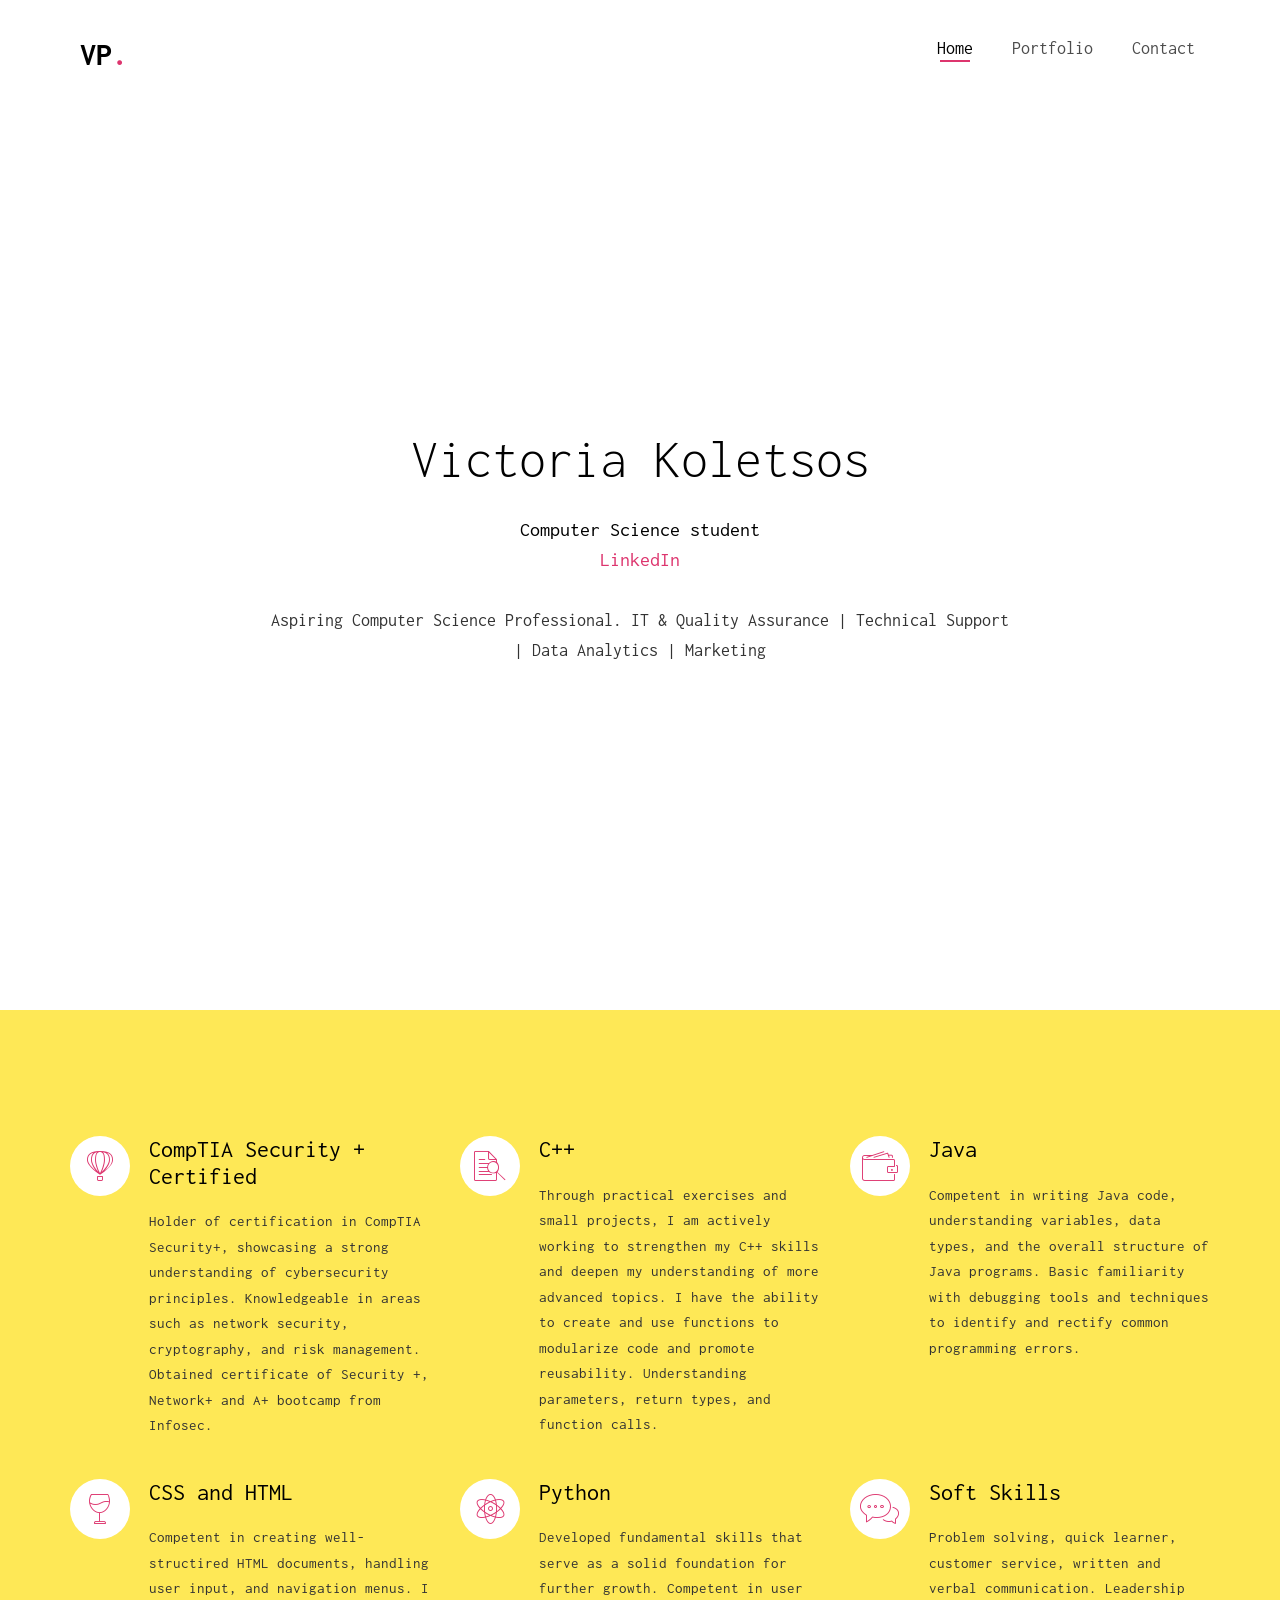
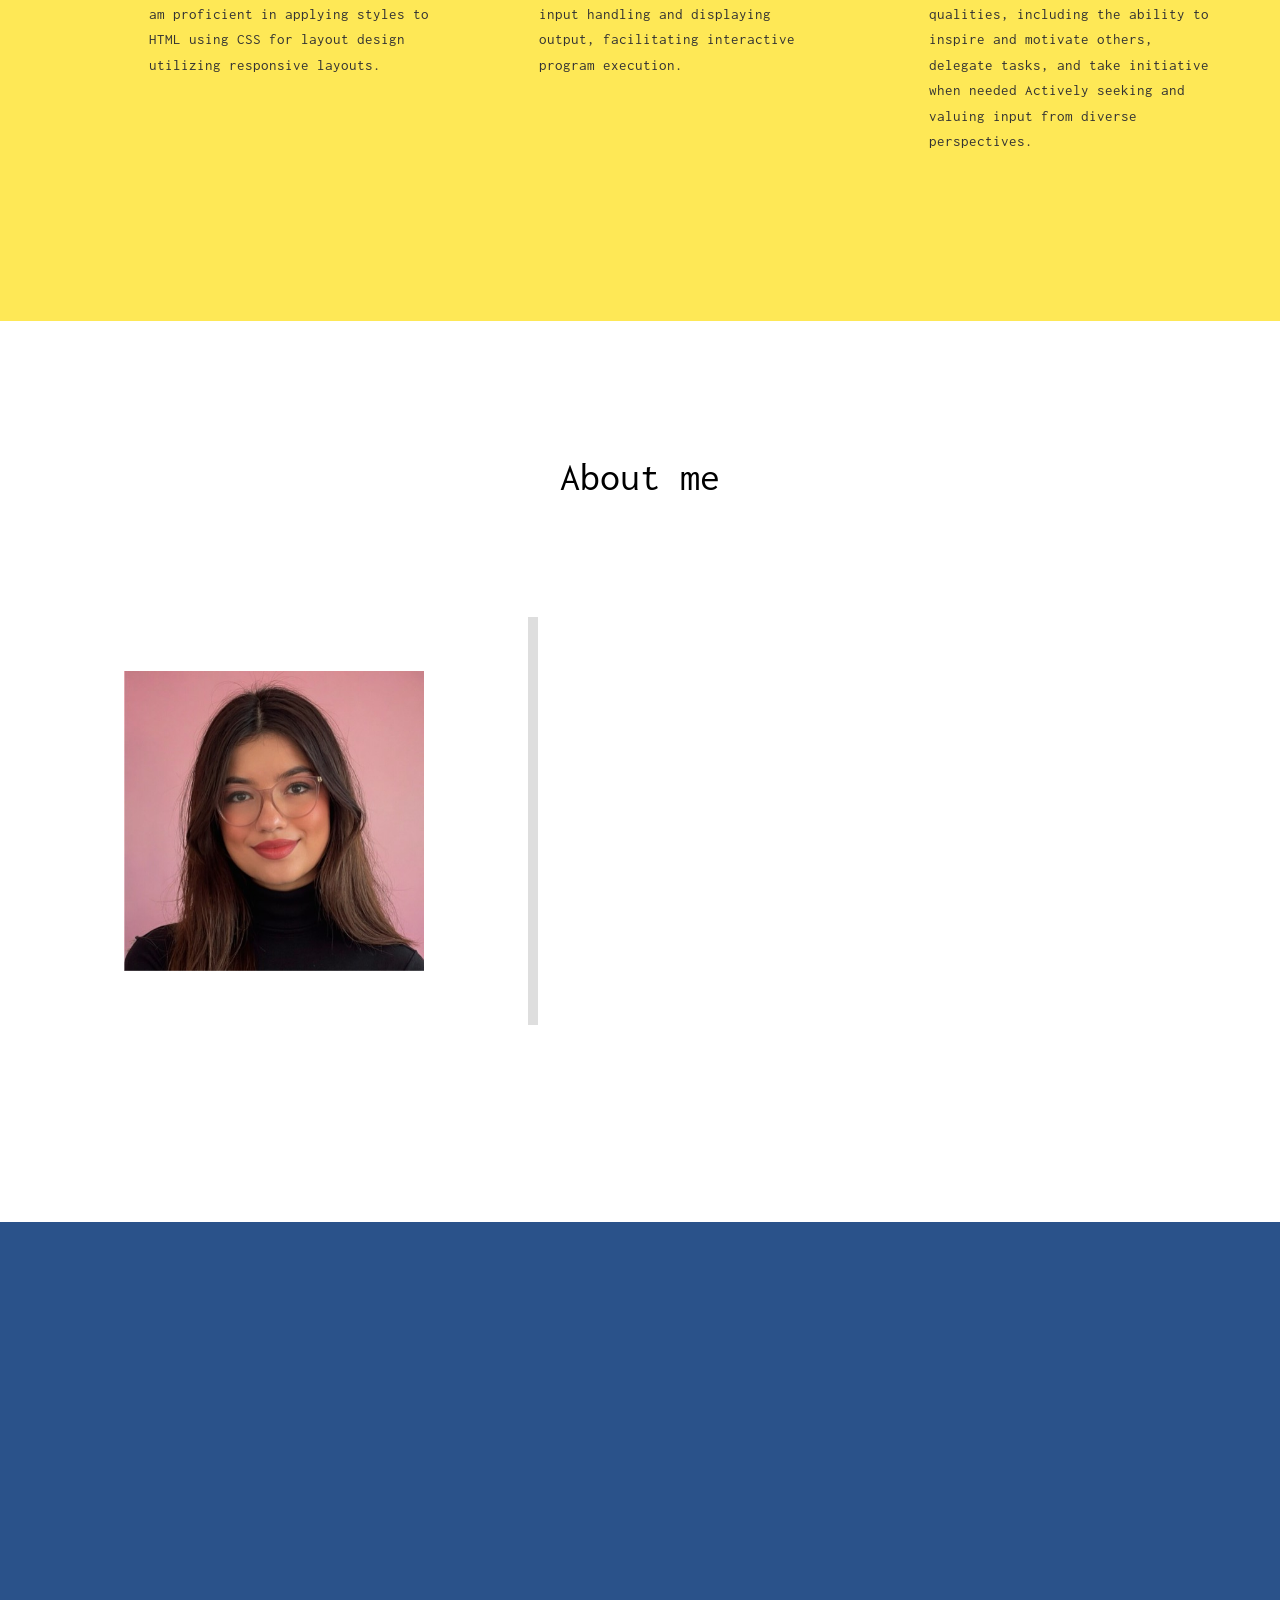
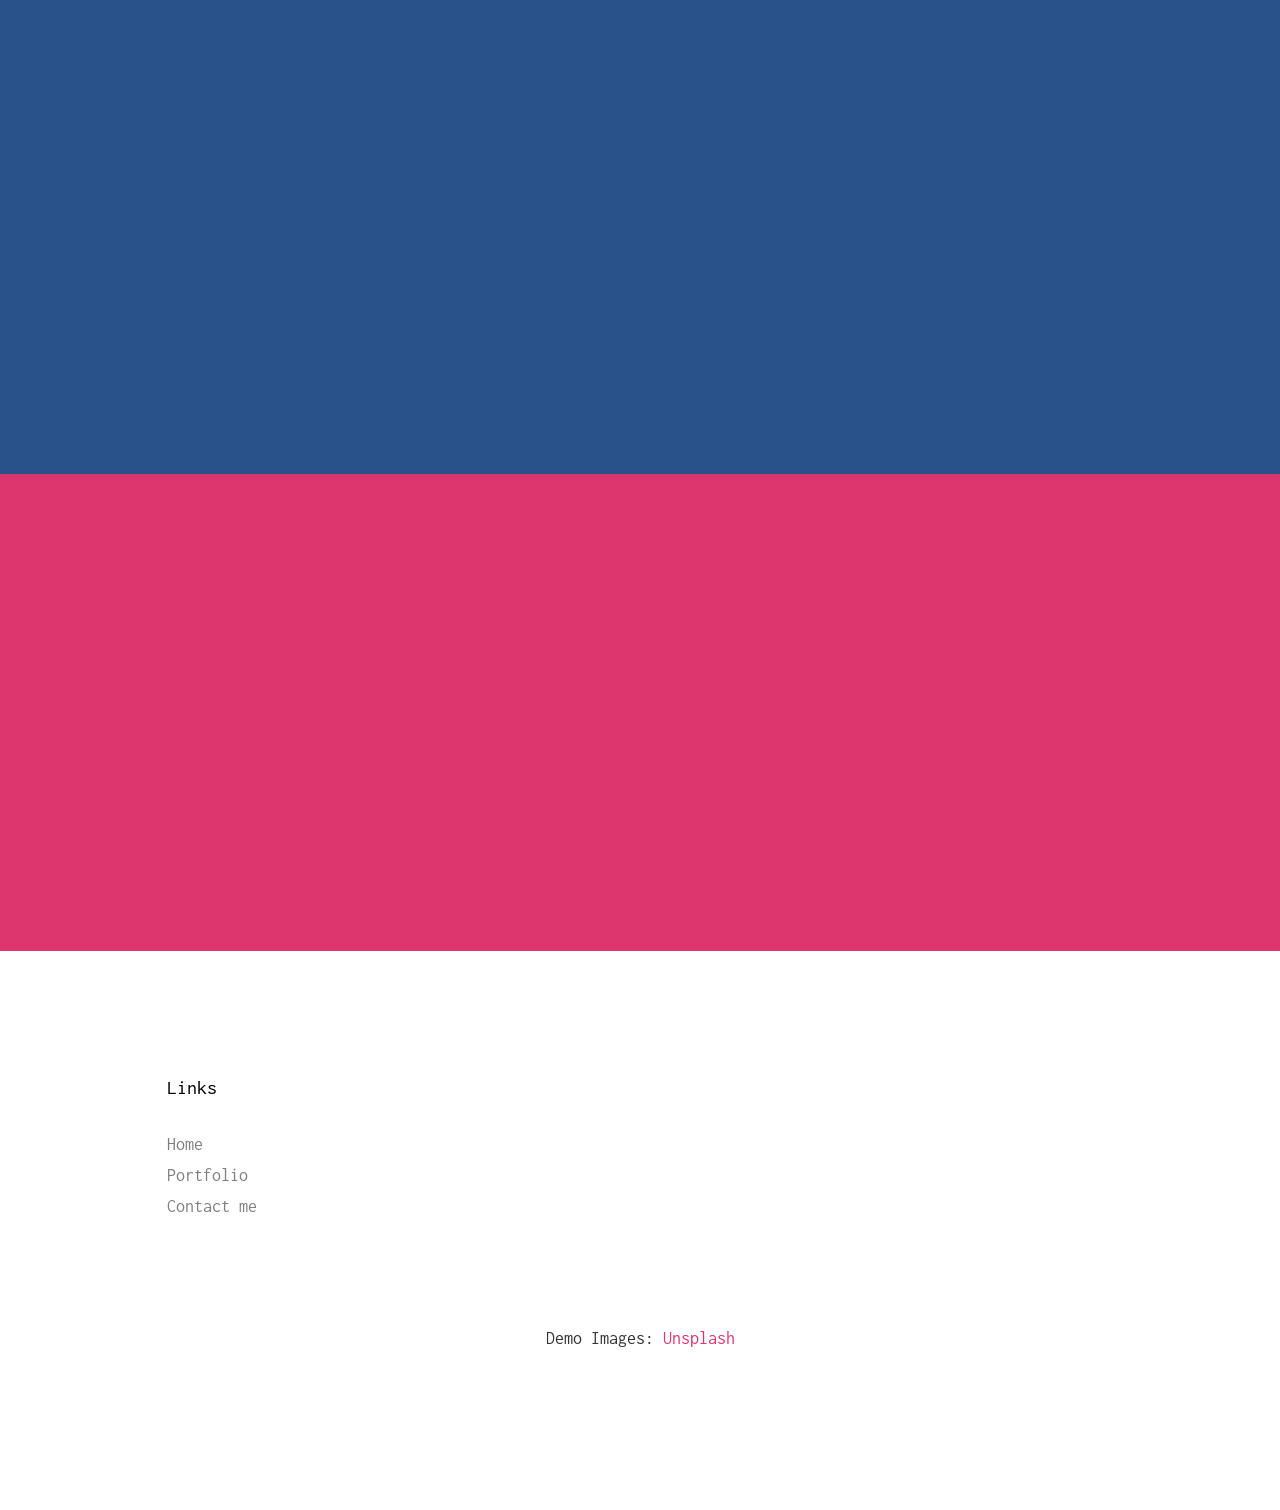
<file: index.html>
<!DOCTYPE HTML>
<html>
	<head>
	<meta charset="utf-8">
	<meta http-equiv="X-UA-Compatible" content="IE=edge">
	<title>Victoria Koletsos</title>
	<meta name="viewport" content="width=device-width, initial-scale=1">
	<meta name="description" content="" />
	<meta name="keywords" content="" />
	<meta name="author" content="" />

	<meta property="og:title" content=""/>
	<meta property="og:image" content=""/>
	<meta property="og:url" content=""/>
	<meta property="og:site_name" content=""/>
	<meta property="og:description" content=""/>
	<meta name="twitter:title" content="" />
	<meta name="twitter:image" content="" />
	<meta name="twitter:url" content="" />
	<meta name="twitter:card" content="" />

	<!-- <link href="https://fonts.googleapis.com/css?family=Work+Sans:300,400,500,700,800" rel="stylesheet">	 -->
	<link href="https://fonts.googleapis.com/css?family=Inconsolata:400,700" rel="stylesheet">
	
	<!-- Animate.css -->
	<link rel="stylesheet" href="css/animate.css">
	<!-- Icomoon Icon Fonts-->
	<link rel="stylesheet" href="css/icomoon.css">
	<!-- Bootstrap  -->
	<link rel="stylesheet" href="css/bootstrap.css">
	<!-- Flexslider  -->
	<link rel="stylesheet" href="css/flexslider.css">

	<!-- Theme style  -->
	<link rel="stylesheet" href="css/style.css">

	<!-- Modernizr JS -->
	<script src="js/modernizr-2.6.2.min.js"></script>
	<!-- FOR IE9 below -->
	<!--[if lt IE 9]>
	<script src="js/respond.min.js"></script>
	<![endif]-->

	</head>
	<body>
		
	<div class="fh5co-loader"></div>
	
	<div id="page">
	<nav class="fh5co-nav" role="navigation">
		<div class="top-menu">
			<div class="container">
				<div class="row">
					<div class="col-xs-2">
						<div id="fh5co-logo"><a href="index.html">VP<span>.</span></a></div>
					</div>
					<div class="col-xs-10 text-right menu-1">
						<ul>
							<li class="active"><a href="index.html">Home</a></li>
							<li><a href="portfolio.html">Portfolio</a></li>
							<li><a href="contact.html">Contact</a></li>
						</ul>
					</div>
				</div>
				
			</div>
		</div>
	</nav>

	<header id="fh5co-header" class="fh5co-cover js-fullheight" role="banner">
		<div class="overlay"></div>
		<div class="container">
			<div class="row">
				<div class="col-md-8 col-md-offset-2 text-center">
					<div class="display-t js-fullheight">
						<div class="display-tc js-fullheight animate-box" data-animate-effect="fadeIn">
							<h1>Victoria Koletsos</h1>
							<h2>Computer Science student <br> <a href="https://www.linkedin.com/in/victoriakoletsos/" target="_blank">LinkedIn</a></h2>
							<p> Aspiring Computer Science Professional. IT & Quality Assurance | Technical Support | Data Analytics | Marketing </p>
						</div>
					</div>
				</div>
			</div>
		</div>
	</header>

	<div id="fh5co-features">
		<div class="container">
			<div class="services-padding">
				<div class="row">
					<div class="col-md-4 animate-box">
						<div class="feature-left">
							<span class="icon">
								<i class="icon-hotairballoon"></i>
							</span>
							<div class="feature-copy">
								<h3>CompTIA Security + Certified</h3>
								<p>Holder of certification in CompTIA Security+, showcasing a strong understanding of cybersecurity principles. Knowledgeable in areas such as network security, cryptography, and risk management. Obtained certificate of Security +, Network+ and A+ bootcamp from Infosec.</p>
							</div>
						</div>
					</div>

					<div class="col-md-4 animate-box">
						<div class="feature-left">
							<span class="icon">
								<i class="icon-search"></i>
							</span>
							<div class="feature-copy">
								<h3>C++</h3>
								<p>Through practical exercises and small projects, I am actively working to strengthen my C++ skills and deepen my understanding of more advanced topics. I have the ability to create and use functions to modularize code and promote reusability. Understanding parameters, return types, and function calls.</p>
							</div>
						</div>

					</div>
					<div class="col-md-4 animate-box">
						<div class="feature-left">
							<span class="icon">
								<i class="icon-wallet"></i>
							</span>
							<div class="feature-copy">
								<h3>Java</h3>
								<p>Competent in writing Java code, understanding variables, data types, and the overall structure of Java programs.  Basic familiarity with debugging tools and techniques to identify and rectify common programming errors. </p>
							</div>
						</div>
					</div>
				</div>


				<div class="row">
					<div class="col-md-4 animate-box">

						<div class="feature-left">
							<span class="icon">
								<i class="icon-wine"></i>
							</span>
							<div class="feature-copy">
								<h3>CSS and HTML</h3>
								<p>Competent in creating well-structired HTML documents, handling user input, and navigation menus. I am proficient in applying styles to HTML using CSS for layout design utilizing responsive layouts.</p>
							</div>
						</div>

					</div>

					<div class="col-md-4 animate-box">
						<div class="feature-left">
							<span class="icon">
								<i class="icon-genius"></i>
							</span>
							<div class="feature-copy">
								<h3> Python</h3>
								<p>Developed fundamental skills that serve as a solid foundation for further growth. Competent in user input handling and displaying output, facilitating interactive program execution.</p>
							</div>
						</div>

					</div>
					<div class="col-md-4 animate-box">
						<div class="feature-left">
							<span class="icon">
								<i class="icon-chat"></i>
							</span>
							<div class="feature-copy">
								<h3>Soft Skills</h3>
								<p>Problem solving, quick learner, customer service, written and verbal communication. Leadership qualities, including the ability to inspire and motivate others, delegate tasks, and take initiative when needed Actively seeking and valuing input from diverse perspectives.  </p>
							</div>
						</div>
					</div>
				</div>
			</div>
		</div>
	</div>

	<div id="fh5co-wireframe">
		<div class="container">
			<div class="row animate-box">
				<div class="col-md-8 col-md-offset-2 text-center fh5co-heading">
					<h2>About me </h2>
				</div>
			</div>
			<div class="row">
				<div class="col-md-5 animate-box">

					<div class="user-frame">
						<img src="images/picture.jpg" alt="Project Image" style="width: 100%; max-width: 300px;">
					</div>
				</div>
				<div class="col-md-7 animate-box">
					<p>Hello there! I'm Victoria, a 26-year-old with a passion for all things tech and creativity. Originally from the vibrant city of Chihuahua, Mexico, 
						I now call the beautiful town of Rancho Mission Viejo, California, my home. </p>
					<blockquote>
						<p>Ever since I was 12, the world of web design and app development has fascinated me. It ignited a spark in me that led me to pursue a degree in computer science, which I am currently studying at Western Governors University. A passion of mine within the tech realm is cybersecurity I believe in the importance of safeguarding the digital realm, and my commitment to cybersecurity underscores my dedication to creating a secure and resilient online environment. 
							<br>When I'm not immersed in the world of coding, you'll find me at the gym. I also have a deep love for reading and challenging my mind with various crafts and puzzles. I thrive on learning every day!
							</p>
					</blockquote>
					<p> </p>
				</div>
			</div>
		</div>
	</div>

	<div id="fh5co-slider">
		<div class="container">
			<div class="row">
				<div class="col-md-6 animate-box">
					<div class="heading">
						<h2>Check out my code samples and projects</h2>
						<p> You'll find a glimpse of my code samples and projects: <a href="portfolio.html">Portfolio</a>
					</div>
				</div>
				<div class="col-md-6 col-md-push-1 animate-box">
					<aside id="fh5co-hero">
					<div class="flexslider">
						<ul class="slides">
					   	<li style="background-image: url(images/tf1.jpg);">
					   		<div class="overlay-gradient"></div>
					   		<div class="container-fluid">
					   			<div class="row">
						   			<div class="col-md-12 col-md-offset-0 col-md-pull-10 slider-text slider-text-bg">
						   				<div class="slider-text-inner">
						   					<div class="desc">
													<h2>Traveler friends' contact list (Python)</h2>
													<p>Program that can maintain a list of contacts, including full names, phone numbers, and email addresses to keep track of it without getting personal contacts mixed up.</p>
						   					</div>
						   				</div>
						   			</div>
						   		</div>
					   		</div>
					   	</li>
					   	<li style="background-image: url(images/tf2.png);">
					   		<div class="overlay-gradient"></div>
					   		<div class="container-fluid">
					   			<div class="row">
						   			<div class="col-md-12 col-md-offset-0 col-md-pull-10 slider-text slider-text-bg">
						   				<div class="slider-text-inner">
						   					<div class="desc">
													<h2>Calorie Calculator (Java) </h2>
													<p>It calculates BMI (Body Mass Index) considering the user's weight, gender, and height, as well as suggesting how many calories per day an individual should consume depending on their goal (gaining, losing, or maintaining weight)</p>
						   					</div>
						   				</div>
						   			</div>
						   		</div>
					   		</div>
					   	</li>
					   	<li style="background-image: url(images/finalcplusplusproject.jpg);">
					   		<div class="overlay-gradient"></div>
					   		<div class="container-fluid">
					   			<div class="row">
						   			<div class="col-md-12 col-md-offset-0 col-md-pull-10 slider-text slider-text-bg">
						   				<div class="slider-text-inner">
						   					<div class="desc">
													<h2>Class Roster (C++)</h2>
													<p>Program maintains a current roster of students within a given course and specific data and it will read the list of students and use function calls to manipulate data.</p>
						   					</div>
						   				</div>
						   			</div>
						   		</div>
					   		</div>
					   	</li>		   	
					  	</ul>
				  	</div>
				</aside>
				</div>
			</div>
		</div>
	</div>
	
	<div id="fh5co-started">
		<div class="overlay"></div>
		<div class="container">
			<div class="row animate-box">
				<div class="col-md-8 col-md-offset-2 text-center fh5co-heading">
					<h2>Contact me!</h2>
					<p>I'm excited to conect with you.</p>
					<p><a href="contact.html" class="btn btn-default btn-lg">Contact</a></p>
				</div>
			</div>
		</div>
	</div>

	<footer id="fh5co-footer" role="contentinfo">
		<div class="container">
			<div class="row row-pb-md">
				<div class="col-md-2 col-md-push-1 fh5co-widget">
					<h4>Links</h4> <ul class="fh5co-footer-links">
						<li><a href="index.html">Home</a></li>
						<li><a href="portfolio.html">Portfolio</a></li>
						<li><a href="contact.html">Contact me</a></li>
					</ul>
				</div>

			</div>

			<div class="row copyright">
				<div class="col-md-12 text-center">
					<p>
						 Demo Images: <a href="http://unsplash.co/" target="_blank">Unsplash</a></small>
					</p>
				</div>
			</div>

		</div>
	</footer>
	</div>

	<div class="gototop js-top">
		<a href="#" class="js-gotop"><i class="icon-arrow-up22"></i></a>
	</div>
	
	<!-- jQuery -->
	<script src="js/jquery.min.js"></script>
	<!-- jQuery Easing -->
	<script src="js/jquery.easing.1.3.js"></script>
	<!-- Bootstrap -->
	<script src="js/bootstrap.min.js"></script>
	<!-- Waypoints -->
	<script src="js/jquery.waypoints.min.js"></script>
	<!-- Flexslider -->
	<script src="js/jquery.flexslider-min.js"></script>
	<!-- Main -->
	<script src="js/main.js"></script>

	</body>
</html>
</file>
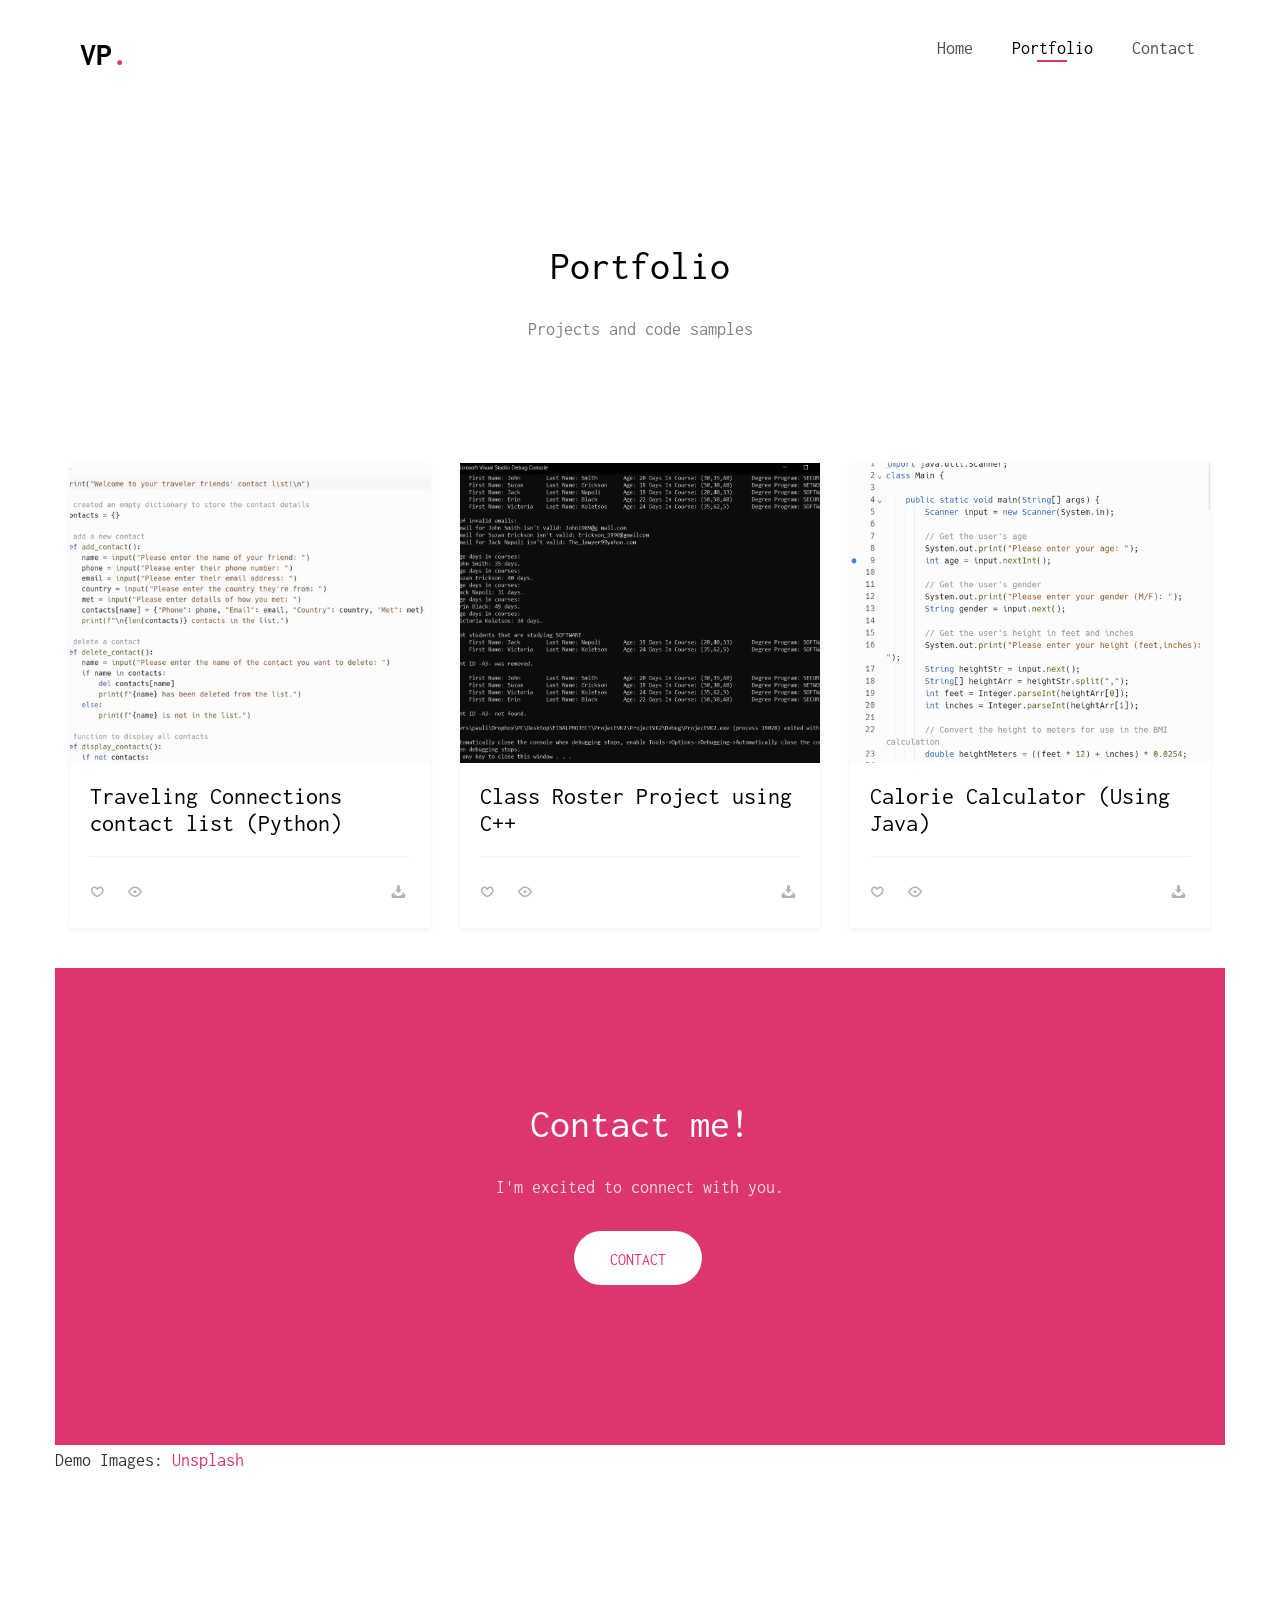
<file: portfolio.html>
<!DOCTYPE HTML>
<html>
	<head>
	<meta charset="utf-8">
	<meta http-equiv="X-UA-Compatible" content="IE=edge">
	<title>Victoria Koletsos</title>
	<meta name="viewport" content="width=device-width, initial-scale=1">
	<meta name="description" content="Portfolio" />
	<meta name="keywords" content="" />
	<meta name="author" content="" />

	
  	<!-- Facebook and Twitter integration -->
	<meta property="og:title" content=""/>
	<meta property="og:image" content=""/>
	<meta property="og:url" content=""/>
	<meta property="og:site_name" content=""/>
	<meta property="og:description" content=""/>
	<meta name="twitter:title" content="" />
	<meta name="twitter:image" content="" />
	<meta name="twitter:url" content="" />
	<meta name="twitter:card" content="" />

	<!-- <link href="https://fonts.googleapis.com/css?family=Work+Sans:300,400,500,700,800" rel="stylesheet">	 -->
	<link href="https://fonts.googleapis.com/css?family=Inconsolata:400,700" rel="stylesheet">
	
	<!-- Animate.css -->
	<link rel="stylesheet" href="css/animate.css">
	<!-- Icomoon Icon Fonts-->
	<link rel="stylesheet" href="css/icomoon.css">
	<!-- Bootstrap  -->
	<link rel="stylesheet" href="css/bootstrap.css">
	<!-- Flexslider  -->
	<link rel="stylesheet" href="css/flexslider.css">

	<!-- Theme style  -->
	<link rel="stylesheet" href="css/style.css">

	<!-- Modernizr JS -->
	<script src="js/modernizr-2.6.2.min.js"></script>
	<!-- FOR IE9 below -->
	<!--[if lt IE 9]>
	<script src="js/respond.min.js"></script>
	<![endif]-->

	</head>
	<body>
		
	<div class="fh5co-loader"></div>
	
	<div id="page">
	<nav class="fh5co-nav" role="navigation">
		<div class="top-menu">
			<div class="container">
				<div class="row">
					<div class="col-xs-2">
						<div id="fh5co-logo"><a href="index.html">VP<span>.</span></a></div>
					</div>
					<div class="col-xs-10 text-right menu-1">
						<ul>
							<li><a href="index.html">Home</a></li>
							<li class="active"><a href="portfolio.html">Portfolio</a></li>
							<li class="has-dropdown"></li>	<li><a href="contact.html">Contact</a></li>
							
						</ul>
					</div>
				</div>
				
			</div>
		</div>
	</nav>

	<div id="fh5co-portfolio">
		<div class="container">
			<div class="row animate-box">
				<div class="col-md-8 col-md-offset-2 text-center fh5co-heading">
					<h2>Portfolio</h2>
					<p>Projects and code samples</p>
				</div>
			</div>
			<div class="row">
				<div class="col-md-4">
					<div class="fh5co-portfolio animate-box">
						<a href="https://github.com/vicpcm/shiny-fishstick.git">
							<div class="portfolio-entry" style="background-image: url(images/tf1.jpg);"></div>
							<div class="portfolio-text">
								<h3>Traveling Connections contact list (Python)</h3>
								<ul class="stuff">
									<li><i class="icon-heart2"></i></li>
									<li><i class="icon-eye2"></i></li>
									<li><i class="icon-download3"></i></li>
								</ul>
							</div> 
						</a>
					</div>
				</div>
				<div class="col-md-4">
					<div class="fh5co-portfolio animate-box">
						<a href="https://github.com/vicpcm/Rosterproject.git">
							<div class="portfolio-entry" style="background-image: url(images/finalcplusplusproject.jpg);"></div>
							<div class="portfolio-text">
								<h3>Class Roster Project using C++</h3>
								<ul class="stuff">
									<li><i class="icon-heart2"></i></li>
									<li><i class="icon-eye2"></i></li>
									<li><i class="icon-download3"></i></li>
								</ul>
							</div> 
						</a>
					</div>
				</div>
				<div class="col-md-4">
					<div class="fh5co-portfolio animate-box">
						<a href="https://github.com/vicpcm/CalorieCalculator.git">
							<div class="portfolio-entry" style="background-image: url(images/tf2.png);"></div>
							<div class="portfolio-text">
								<h3>Calorie Calculator (Using Java)</h3>
								<ul class="stuff">
									<li><i class="icon-heart2"></i></li>
									<li><i class="icon-eye2"></i></li>
									<li><i class="icon-download3"></i></li>
								</ul>
							</div> 
						</a>
					</div>
				</div>
				
	
	<div id="fh5co-started">
		<div class="overlay"></div>
		<div class="container">
			<div class="row animate-box">
				<div class="col-md-8 col-md-offset-2 text-center fh5co-heading">
					<h2>Contact me!</h2>
					<p>I'm excited to connect with you.</p>
					<p><a href="contact.html" class="btn btn-default btn-lg">Contact</a></p>
				</div>
			</div>
		</div>
	</div>

	
	Demo Images: <a href="http://unsplash.co/" target="_blank">Unsplash</a></small>
					</p>
					<p>
						
					</p>
				</div>
			</div>

		</div>
	</footer>
	</div>

	<div class="gototop js-top">
		<a href="#" class="js-gotop"><i class="icon-arrow-up22"></i></a>
	</div>
	
	<!-- jQuery -->
	<script src="js/jquery.min.js"></script>
	<!-- jQuery Easing -->
	<script src="js/jquery.easing.1.3.js"></script>
	<!-- Bootstrap -->
	<script src="js/bootstrap.min.js"></script>
	<!-- Waypoints -->
	<script src="js/jquery.waypoints.min.js"></script>
	<!-- Flexslider -->
	<script src="js/jquery.flexslider-min.js"></script>
	<!-- Main -->
	<script src="js/main.js"></script>

	</body>
</html>
</file>
<file: css/icomoon.css>
@font-face {
    font-family: 'icomoon';
    src:    url('fonts/icomoon.eot?1oniuf');
    src:    url('fonts/icomoon.eot?1oniuf#iefix') format('embedded-opentype'),
        url('fonts/icomoon.ttf?1oniuf') format('truetype'),
        url('fonts/icomoon.woff?1oniuf') format('woff'),
        url('fonts/icomoon.svg?1oniuf#icomoon') format('svg');
    font-weight: normal;
    font-style: normal;
}

[class^="icon-"], [class*=" icon-"] {
    /* use !important to prevent issues with browser extensions that change fonts */
    font-family: 'icomoon' !important;
    speak: none;
    font-style: normal;
    font-weight: normal;
    font-variant: normal;
    text-transform: none;
    line-height: 1;

    /* Better Font Rendering =========== */
    -webkit-font-smoothing: antialiased;
    -moz-osx-font-smoothing: grayscale;
}

.icon-mobile:before {
    content: "\e000";
}
.icon-laptop:before {
    content: "\e001";
}
.icon-desktop:before {
    content: "\e002";
}
.icon-tablet:before {
    content: "\e003";
}
.icon-phone:before {
    content: "\e004";
}
.icon-document:before {
    content: "\e005";
}
.icon-documents:before {
    content: "\e006";
}
.icon-search:before {
    content: "\e007";
}
.icon-clipboard:before {
    content: "\e008";
}
.icon-newspaper:before {
    content: "\e009";
}
.icon-notebook:before {
    content: "\e00a";
}
.icon-book-open:before {
    content: "\e00b";
}
.icon-browser:before {
    content: "\e00c";
}
.icon-calendar:before {
    content: "\e00d";
}
.icon-presentation:before {
    content: "\e00e";
}
.icon-picture:before {
    content: "\e00f";
}
.icon-pictures:before {
    content: "\e010";
}
.icon-video:before {
    content: "\e011";
}
.icon-camera:before {
    content: "\e012";
}
.icon-printer:before {
    content: "\e013";
}
.icon-toolbox:before {
    content: "\e014";
}
.icon-briefcase:before {
    content: "\e015";
}
.icon-wallet:before {
    content: "\e016";
}
.icon-gift:before {
    content: "\e017";
}
.icon-bargraph:before {
    content: "\e018";
}
.icon-grid:before {
    content: "\e019";
}
.icon-expand:before {
    content: "\e01a";
}
.icon-focus:before {
    content: "\e01b";
}
.icon-edit:before {
    content: "\e01c";
}
.icon-adjustments:before {
    content: "\e01d";
}
.icon-ribbon:before {
    content: "\e01e";
}
.icon-hourglass:before {
    content: "\e01f";
}
.icon-lock:before {
    content: "\e020";
}
.icon-megaphone:before {
    content: "\e021";
}
.icon-shield:before {
    content: "\e022";
}
.icon-trophy:before {
    content: "\e023";
}
.icon-flag:before {
    content: "\e024";
}
.icon-map:before {
    content: "\e025";
}
.icon-puzzle:before {
    content: "\e026";
}
.icon-basket:before {
    content: "\e027";
}
.icon-envelope:before {
    content: "\e028";
}
.icon-streetsign:before {
    content: "\e029";
}
.icon-telescope:before {
    content: "\e02a";
}
.icon-gears:before {
    content: "\e02b";
}
.icon-key:before {
    content: "\e02c";
}
.icon-paperclip:before {
    content: "\e02d";
}
.icon-attachment:before {
    content: "\e02e";
}
.icon-pricetags:before {
    content: "\e02f";
}
.icon-lightbulb:before {
    content: "\e030";
}
.icon-layers:before {
    content: "\e031";
}
.icon-pencil:before {
    content: "\e032";
}
.icon-tools:before {
    content: "\e033";
}
.icon-tools-2:before {
    content: "\e034";
}
.icon-scissors:before {
    content: "\e035";
}
.icon-paintbrush:before {
    content: "\e036";
}
.icon-magnifying-glass:before {
    content: "\e037";
}
.icon-circle-compass:before {
    content: "\e038";
}
.icon-linegraph:before {
    content: "\e039";
}
.icon-mic:before {
    content: "\e03a";
}
.icon-strategy:before {
    content: "\e03b";
}
.icon-beaker:before {
    content: "\e03c";
}
.icon-caution:before {
    content: "\e03d";
}
.icon-recycle:before {
    content: "\e03e";
}
.icon-anchor:before {
    content: "\e03f";
}
.icon-profile-male:before {
    content: "\e040";
}
.icon-profile-female:before {
    content: "\e041";
}
.icon-bike:before {
    content: "\e042";
}
.icon-wine:before {
    content: "\e043";
}
.icon-hotairballoon:before {
    content: "\e044";
}
.icon-globe:before {
    content: "\e045";
}
.icon-genius:before {
    content: "\e046";
}
.icon-map-pin:before {
    content: "\e047";
}
.icon-dial:before {
    content: "\e048";
}
.icon-chat:before {
    content: "\e049";
}
.icon-heart:before {
    content: "\e04a";
}
.icon-cloud:before {
    content: "\e04b";
}
.icon-upload:before {
    content: "\e04c";
}
.icon-download:before {
    content: "\e04d";
}
.icon-target:before {
    content: "\e04e";
}
.icon-hazardous:before {
    content: "\e04f";
}
.icon-piechart:before {
    content: "\e050";
}
.icon-speedometer:before {
    content: "\e051";
}
.icon-global:before {
    content: "\e052";
}
.icon-compass:before {
    content: "\e053";
}
.icon-lifesaver:before {
    content: "\e054";
}
.icon-clock:before {
    content: "\e055";
}
.icon-aperture:before {
    content: "\e056";
}
.icon-quote:before {
    content: "\e057";
}
.icon-scope:before {
    content: "\e058";
}
.icon-alarmclock:before {
    content: "\e059";
}
.icon-refresh:before {
    content: "\e05a";
}
.icon-happy:before {
    content: "\e05b";
}
.icon-sad:before {
    content: "\e05c";
}
.icon-facebook:before {
    content: "\e05d";
}
.icon-twitter:before {
    content: "\e05e";
}
.icon-googleplus:before {
    content: "\e05f";
}
.icon-rss:before {
    content: "\e060";
}
.icon-tumblr:before {
    content: "\e061";
}
.icon-linkedin:before {
    content: "\e062";
}
.icon-dribbble:before {
    content: "\e063";
}
.icon-box2:before {
    content: "\ea82";
}
.icon-write:before {
    content: "\ea83";
}
.icon-clock2:before {
    content: "\ea84";
}
.icon-reply2:before {
    content: "\ea85";
}
.icon-reply-all2:before {
    content: "\ea86";
}
.icon-forward2:before {
    content: "\ea87";
}
.icon-flag2:before {
    content: "\ea88";
}
.icon-search2:before {
    content: "\ea89";
}
.icon-trash2:before {
    content: "\ea8a";
}
.icon-envelope2:before {
    content: "\ea8b";
}
.icon-bubble:before {
    content: "\ea8c";
}
.icon-bubbles:before {
    content: "\ea8d";
}
.icon-user2:before {
    content: "\ea8e";
}
.icon-users2:before {
    content: "\ea8f";
}
.icon-cloud2:before {
    content: "\ea90";
}
.icon-download2:before {
    content: "\ea91";
}
.icon-upload2:before {
    content: "\ea92";
}
.icon-rain:before {
    content: "\ea93";
}
.icon-sun:before {
    content: "\ea94";
}
.icon-moon2:before {
    content: "\ea95";
}
.icon-bell2:before {
    content: "\ea96";
}
.icon-folder2:before {
    content: "\ea97";
}
.icon-pin2:before {
    content: "\ea98";
}
.icon-sound2:before {
    content: "\ea99";
}
.icon-microphone:before {
    content: "\ea9a";
}
.icon-camera2:before {
    content: "\ea9b";
}
.icon-image2:before {
    content: "\ea9c";
}
.icon-cog2:before {
    content: "\ea9d";
}
.icon-calendar2:before {
    content: "\ea9e";
}
.icon-book2:before {
    content: "\ea9f";
}
.icon-map-marker:before {
    content: "\eaa0";
}
.icon-store:before {
    content: "\eaa1";
}
.icon-support:before {
    content: "\eaa2";
}
.icon-tag2:before {
    content: "\eaa3";
}
.icon-heart2:before {
    content: "\eaa4";
}
.icon-video-camera:before {
    content: "\eaa5";
}
.icon-trophy2:before {
    content: "\eaa6";
}
.icon-cart:before {
    content: "\eaa7";
}
.icon-eye2:before {
    content: "\eaa8";
}
.icon-cancel:before {
    content: "\eaa9";
}
.icon-chart:before {
    content: "\eaaa";
}
.icon-target2:before {
    content: "\eaab";
}
.icon-printer2:before {
    content: "\eaac";
}
.icon-location2:before {
    content: "\eaad";
}
.icon-bookmark2:before {
    content: "\eaae";
}
.icon-monitor:before {
    content: "\eaaf";
}
.icon-cross2:before {
    content: "\eab0";
}
.icon-plus2:before {
    content: "\eab1";
}
.icon-left:before {
    content: "\eab2";
}
.icon-up:before {
    content: "\eab3";
}
.icon-browser2:before {
    content: "\eab4";
}
.icon-windows:before {
    content: "\eab5";
}
.icon-switch2:before {
    content: "\eab6";
}
.icon-dashboard:before {
    content: "\eab7";
}
.icon-play:before {
    content: "\eab8";
}
.icon-fast-forward:before {
    content: "\eab9";
}
.icon-next:before {
    content: "\eaba";
}
.icon-refresh2:before {
    content: "\eabb";
}
.icon-film:before {
    content: "\eabc";
}
.icon-home2:before {
    content: "\eabd";
}
.icon-add-to-list:before {
    content: "\e901";
}
.icon-classic-computer:before {
    content: "\e902";
}
.icon-controller-fast-backward:before {
    content: "\e903";
}
.icon-creative-commons-attribution:before {
    content: "\e904";
}
.icon-creative-commons-noderivs:before {
    content: "\e905";
}
.icon-creative-commons-noncommercial-eu:before {
    content: "\e906";
}
.icon-creative-commons-noncommercial-us:before {
    content: "\e907";
}
.icon-creative-commons-public-domain:before {
    content: "\e908";
}
.icon-creative-commons-remix:before {
    content: "\e909";
}
.icon-creative-commons-share:before {
    content: "\e90a";
}
.icon-creative-commons-sharealike:before {
    content: "\e90b";
}
.icon-creative-commons:before {
    content: "\e90c";
}
.icon-document-landscape:before {
    content: "\e90d";
}
.icon-remove-user:before {
    content: "\e90e";
}
.icon-warning:before {
    content: "\e90f";
}
.icon-arrow-bold-down:before {
    content: "\e910";
}
.icon-arrow-bold-left:before {
    content: "\e911";
}
.icon-arrow-bold-right:before {
    content: "\e912";
}
.icon-arrow-bold-up:before {
    content: "\e913";
}
.icon-arrow-down:before {
    content: "\e914";
}
.icon-arrow-left:before {
    content: "\e915";
}
.icon-arrow-long-down:before {
    content: "\e916";
}
.icon-arrow-long-left:before {
    content: "\e917";
}
.icon-arrow-long-right:before {
    content: "\e918";
}
.icon-arrow-long-up:before {
    content: "\e919";
}
.icon-arrow-right:before {
    content: "\e91a";
}
.icon-arrow-up:before {
    content: "\e91b";
}
.icon-arrow-with-circle-down:before {
    content: "\e91c";
}
.icon-arrow-with-circle-left:before {
    content: "\e91d";
}
.icon-arrow-with-circle-right:before {
    content: "\e91e";
}
.icon-arrow-with-circle-up:before {
    content: "\e91f";
}
.icon-bookmark:before {
    content: "\e920";
}
.icon-bookmarks:before {
    content: "\e921";
}
.icon-chevron-down:before {
    content: "\e922";
}
.icon-chevron-left:before {
    content: "\e923";
}
.icon-chevron-right:before {
    content: "\e924";
}
.icon-chevron-small-down:before {
    content: "\e925";
}
.icon-chevron-small-left:before {
    content: "\e926";
}
.icon-chevron-small-right:before {
    content: "\e927";
}
.icon-chevron-small-up:before {
    content: "\e928";
}
.icon-chevron-thin-down:before {
    content: "\e929";
}
.icon-chevron-thin-left:before {
    content: "\e92a";
}
.icon-chevron-thin-right:before {
    content: "\e92b";
}
.icon-chevron-thin-up:before {
    content: "\e92c";
}
.icon-chevron-up:before {
    content: "\e92d";
}
.icon-chevron-with-circle-down:before {
    content: "\e92e";
}
.icon-chevron-with-circle-left:before {
    content: "\e92f";
}
.icon-chevron-with-circle-right:before {
    content: "\e930";
}
.icon-chevron-with-circle-up:before {
    content: "\e931";
}
.icon-cloud3:before {
    content: "\e932";
}
.icon-controller-fast-forward:before {
    content: "\e933";
}
.icon-controller-jump-to-start:before {
    content: "\e934";
}
.icon-controller-next:before {
    content: "\e935";
}
.icon-controller-paus:before {
    content: "\e936";
}
.icon-controller-play:before {
    content: "\e937";
}
.icon-controller-record:before {
    content: "\e938";
}
.icon-controller-stop:before {
    content: "\e939";
}
.icon-controller-volume:before {
    content: "\e93a";
}
.icon-dot-single:before {
    content: "\e93b";
}
.icon-dots-three-horizontal:before {
    content: "\e93c";
}
.icon-dots-three-vertical:before {
    content: "\e93d";
}
.icon-dots-two-horizontal:before {
    content: "\e93e";
}
.icon-dots-two-vertical:before {
    content: "\e93f";
}
.icon-download3:before {
    content: "\e940";
}
.icon-emoji-flirt:before {
    content: "\e941";
}
.icon-flow-branch:before {
    content: "\e942";
}
.icon-flow-cascade:before {
    content: "\e943";
}
.icon-flow-line:before {
    content: "\e944";
}
.icon-flow-parallel:before {
    content: "\e945";
}
.icon-flow-tree:before {
    content: "\e946";
}
.icon-install:before {
    content: "\e947";
}
.icon-layers2:before {
    content: "\e948";
}
.icon-open-book:before {
    content: "\e949";
}
.icon-resize-100:before {
    content: "\e94a";
}
.icon-resize-full-screen:before {
    content: "\e94b";
}
.icon-save:before {
    content: "\e94c";
}
.icon-select-arrows:before {
    content: "\e94d";
}
.icon-sound-mute:before {
    content: "\e94e";
}
.icon-sound:before {
    content: "\e94f";
}
.icon-trash:before {
    content: "\e950";
}
.icon-triangle-down:before {
    content: "\e951";
}
.icon-triangle-left:before {
    content: "\e952";
}
.icon-triangle-right:before {
    content: "\e953";
}
.icon-triangle-up:before {
    content: "\e954";
}
.icon-uninstall:before {
    content: "\e955";
}
.icon-upload-to-cloud:before {
    content: "\e956";
}
.icon-upload3:before {
    content: "\e957";
}
.icon-add-user:before {
    content: "\e958";
}
.icon-address:before {
    content: "\e959";
}
.icon-adjust:before {
    content: "\e95a";
}
.icon-air:before {
    content: "\e95b";
}
.icon-aircraft-landing:before {
    content: "\e95c";
}
.icon-aircraft-take-off:before {
    content: "\e95d";
}
.icon-aircraft:before {
    content: "\e95e";
}
.icon-align-bottom:before {
    content: "\e95f";
}
.icon-align-horizontal-middle:before {
    content: "\e960";
}
.icon-align-left:before {
    content: "\e961";
}
.icon-align-right:before {
    content: "\e962";
}
.icon-align-top:before {
    content: "\e963";
}
.icon-align-vertical-middle:before {
    content: "\e964";
}
.icon-archive:before {
    content: "\e965";
}
.icon-area-graph:before {
    content: "\e966";
}
.icon-attachment2:before {
    content: "\e967";
}
.icon-awareness-ribbon:before {
    content: "\e968";
}
.icon-back-in-time:before {
    content: "\e969";
}
.icon-back:before {
    content: "\e96a";
}
.icon-bar-graph:before {
    content: "\e96b";
}
.icon-battery:before {
    content: "\e96c";
}
.icon-beamed-note:before {
    content: "\e96d";
}
.icon-bell:before {
    content: "\e96e";
}
.icon-blackboard:before {
    content: "\e96f";
}
.icon-block:before {
    content: "\e970";
}
.icon-book:before {
    content: "\e971";
}
.icon-bowl:before {
    content: "\e972";
}
.icon-box:before {
    content: "\e973";
}
.icon-briefcase2:before {
    content: "\e974";
}
.icon-browser3:before {
    content: "\e975";
}
.icon-brush:before {
    content: "\e976";
}
.icon-bucket:before {
    content: "\e977";
}
.icon-cake:before {
    content: "\e978";
}
.icon-calculator:before {
    content: "\e979";
}
.icon-calendar3:before {
    content: "\e97a";
}
.icon-camera3:before {
    content: "\e97b";
}
.icon-ccw:before {
    content: "\e97c";
}
.icon-chat2:before {
    content: "\e97d";
}
.icon-check:before {
    content: "\e97e";
}
.icon-circle-with-cross:before {
    content: "\e97f";
}
.icon-circle-with-minus:before {
    content: "\e980";
}
.icon-circle-with-plus:before {
    content: "\e981";
}
.icon-circle:before {
    content: "\e982";
}
.icon-circular-graph:before {
    content: "\e983";
}
.icon-clapperboard:before {
    content: "\e984";
}
.icon-clipboard2:before {
    content: "\e985";
}
.icon-clock3:before {
    content: "\e986";
}
.icon-code:before {
    content: "\e987";
}
.icon-cog:before {
    content: "\e988";
}
.icon-colours:before {
    content: "\e989";
}
.icon-compass2:before {
    content: "\e98a";
}
.icon-copy:before {
    content: "\e98b";
}
.icon-credit-card:before {
    content: "\e98c";
}
.icon-credit:before {
    content: "\e98d";
}
.icon-cross:before {
    content: "\e98e";
}
.icon-cup:before {
    content: "\e98f";
}
.icon-cw:before {
    content: "\e990";
}
.icon-cycle:before {
    content: "\e991";
}
.icon-database:before {
    content: "\e992";
}
.icon-dial-pad:before {
    content: "\e993";
}
.icon-direction:before {
    content: "\e994";
}
.icon-document2:before {
    content: "\e995";
}
.icon-documents2:before {
    content: "\e996";
}
.icon-drink:before {
    content: "\e997";
}
.icon-drive:before {
    content: "\e998";
}
.icon-drop:before {
    content: "\e999";
}
.icon-edit2:before {
    content: "\e99a";
}
.icon-email:before {
    content: "\e99b";
}
.icon-emoji-happy:before {
    content: "\e99c";
}
.icon-emoji-neutral:before {
    content: "\e99d";
}
.icon-emoji-sad:before {
    content: "\e99e";
}
.icon-erase:before {
    content: "\e99f";
}
.icon-eraser:before {
    content: "\e9a0";
}
.icon-export:before {
    content: "\e9a1";
}
.icon-eye:before {
    content: "\e9a2";
}
.icon-feather:before {
    content: "\e9a3";
}
.icon-flag3:before {
    content: "\e9a4";
}
.icon-flash:before {
    content: "\e9a5";
}
.icon-flashlight:before {
    content: "\e9a6";
}
.icon-flat-brush:before {
    content: "\e9a7";
}
.icon-folder-images:before {
    content: "\e9a8";
}
.icon-folder-music:before {
    content: "\e9a9";
}
.icon-folder-video:before {
    content: "\e9aa";
}
.icon-folder:before {
    content: "\e9ab";
}
.icon-forward:before {
    content: "\e9ac";
}
.icon-funnel:before {
    content: "\e9ad";
}
.icon-game-controller:before {
    content: "\e9ae";
}
.icon-gauge:before {
    content: "\e9af";
}
.icon-globe2:before {
    content: "\e9b0";
}
.icon-graduation-cap:before {
    content: "\e9b1";
}
.icon-grid2:before {
    content: "\e9b2";
}
.icon-hair-cross:before {
    content: "\e9b3";
}
.icon-hand:before {
    content: "\e9b4";
}
.icon-heart-outlined:before {
    content: "\e9b5";
}
.icon-heart3:before {
    content: "\e9b6";
}
.icon-help-with-circle:before {
    content: "\e9b7";
}
.icon-help:before {
    content: "\e9b8";
}
.icon-home:before {
    content: "\e9b9";
}
.icon-hour-glass:before {
    content: "\e9ba";
}
.icon-image-inverted:before {
    content: "\e9bb";
}
.icon-image:before {
    content: "\e9bc";
}
.icon-images:before {
    content: "\e9bd";
}
.icon-inbox:before {
    content: "\e9be";
}
.icon-infinity:before {
    content: "\e9bf";
}
.icon-info-with-circle:before {
    content: "\e9c0";
}
.icon-info:before {
    content: "\e9c1";
}
.icon-key2:before {
    content: "\e9c2";
}
.icon-keyboard:before {
    content: "\e9c3";
}
.icon-lab-flask:before {
    content: "\e9c4";
}
.icon-landline:before {
    content: "\e9c5";
}
.icon-language:before {
    content: "\e9c6";
}
.icon-laptop2:before {
    content: "\e9c7";
}
.icon-leaf:before {
    content: "\e9c8";
}
.icon-level-down:before {
    content: "\e9c9";
}
.icon-level-up:before {
    content: "\e9ca";
}
.icon-lifebuoy:before {
    content: "\e9cb";
}
.icon-light-bulb:before {
    content: "\e9cc";
}
.icon-light-down:before {
    content: "\e9cd";
}
.icon-light-up:before {
    content: "\e9ce";
}
.icon-line-graph:before {
    content: "\e9cf";
}
.icon-link:before {
    content: "\e9d0";
}
.icon-list:before {
    content: "\e9d1";
}
.icon-location-pin:before {
    content: "\e9d2";
}
.icon-location:before {
    content: "\e9d3";
}
.icon-lock-open:before {
    content: "\e9d4";
}
.icon-lock2:before {
    content: "\e9d5";
}
.icon-log-out:before {
    content: "\e9d6";
}
.icon-login:before {
    content: "\e9d7";
}
.icon-loop:before {
    content: "\e9d8";
}
.icon-magnet:before {
    content: "\e9d9";
}
.icon-magnifying-glass2:before {
    content: "\e9da";
}
.icon-mail:before {
    content: "\e9db";
}
.icon-man:before {
    content: "\e9dc";
}
.icon-map2:before {
    content: "\e9dd";
}
.icon-mask:before {
    content: "\e9de";
}
.icon-medal:before {
    content: "\e9df";
}
.icon-megaphone2:before {
    content: "\e9e0";
}
.icon-menu:before {
    content: "\e9e1";
}
.icon-message:before {
    content: "\e9e2";
}
.icon-mic2:before {
    content: "\e9e3";
}
.icon-minus:before {
    content: "\e9e4";
}
.icon-mobile2:before {
    content: "\e9e5";
}
.icon-modern-mic:before {
    content: "\e9e6";
}
.icon-moon:before {
    content: "\e9e7";
}
.icon-mouse:before {
    content: "\e9e8";
}
.icon-music:before {
    content: "\e9e9";
}
.icon-network:before {
    content: "\e9ea";
}
.icon-new-message:before {
    content: "\e9eb";
}
.icon-new:before {
    content: "\e9ec";
}
.icon-news:before {
    content: "\e9ed";
}
.icon-note:before {
    content: "\e9ee";
}
.icon-notification:before {
    content: "\e9ef";
}
.icon-old-mobile:before {
    content: "\e9f0";
}
.icon-old-phone:before {
    content: "\e9f1";
}
.icon-palette:before {
    content: "\e9f2";
}
.icon-paper-plane:before {
    content: "\e9f3";
}
.icon-pencil2:before {
    content: "\e9f4";
}
.icon-phone2:before {
    content: "\e9f5";
}
.icon-pie-chart:before {
    content: "\e9f6";
}
.icon-pin:before {
    content: "\e9f7";
}
.icon-plus:before {
    content: "\e9f8";
}
.icon-popup:before {
    content: "\e9f9";
}
.icon-power-plug:before {
    content: "\e9fa";
}
.icon-price-ribbon:before {
    content: "\e9fb";
}
.icon-price-tag:before {
    content: "\e9fc";
}
.icon-print:before {
    content: "\e9fd";
}
.icon-progress-empty:before {
    content: "\e9fe";
}
.icon-progress-full:before {
    content: "\e9ff";
}
.icon-progress-one:before {
    content: "\ea00";
}
.icon-progress-two:before {
    content: "\ea01";
}
.icon-publish:before {
    content: "\ea02";
}
.icon-quote2:before {
    content: "\ea03";
}
.icon-radio:before {
    content: "\ea04";
}
.icon-reply-all:before {
    content: "\ea05";
}
.icon-reply:before {
    content: "\ea06";
}
.icon-retweet:before {
    content: "\ea07";
}
.icon-rocket:before {
    content: "\ea08";
}
.icon-round-brush:before {
    content: "\ea09";
}
.icon-rss2:before {
    content: "\ea0a";
}
.icon-ruler:before {
    content: "\ea0b";
}
.icon-scissors2:before {
    content: "\ea0c";
}
.icon-share-alternitive:before {
    content: "\ea0d";
}
.icon-share:before {
    content: "\ea0e";
}
.icon-shareable:before {
    content: "\ea0f";
}
.icon-shield2:before {
    content: "\ea10";
}
.icon-shop:before {
    content: "\ea11";
}
.icon-shopping-bag:before {
    content: "\ea12";
}
.icon-shopping-basket:before {
    content: "\ea13";
}
.icon-shopping-cart:before {
    content: "\ea14";
}
.icon-shuffle:before {
    content: "\ea15";
}
.icon-signal:before {
    content: "\ea16";
}
.icon-sound-mix:before {
    content: "\ea17";
}
.icon-sports-club:before {
    content: "\ea18";
}
.icon-spreadsheet:before {
    content: "\ea19";
}
.icon-squared-cross:before {
    content: "\ea1a";
}
.icon-squared-minus:before {
    content: "\ea1b";
}
.icon-squared-plus:before {
    content: "\ea1c";
}
.icon-star-outlined:before {
    content: "\ea1d";
}
.icon-star:before {
    content: "\ea1e";
}
.icon-stopwatch:before {
    content: "\ea1f";
}
.icon-suitcase:before {
    content: "\ea20";
}
.icon-swap:before {
    content: "\ea21";
}
.icon-sweden:before {
    content: "\ea22";
}
.icon-switch:before {
    content: "\ea23";
}
.icon-tablet2:before {
    content: "\ea24";
}
.icon-tag:before {
    content: "\ea25";
}
.icon-text-document-inverted:before {
    content: "\ea26";
}
.icon-text-document:before {
    content: "\ea27";
}
.icon-text:before {
    content: "\ea28";
}
.icon-thermometer:before {
    content: "\ea29";
}
.icon-thumbs-down:before {
    content: "\ea2a";
}
.icon-thumbs-up:before {
    content: "\ea2b";
}
.icon-thunder-cloud:before {
    content: "\ea2c";
}
.icon-ticket:before {
    content: "\ea2d";
}
.icon-time-slot:before {
    content: "\ea2e";
}
.icon-tools2:before {
    content: "\ea2f";
}
.icon-traffic-cone:before {
    content: "\ea30";
}
.icon-tree:before {
    content: "\ea31";
}
.icon-trophy3:before {
    content: "\ea32";
}
.icon-tv:before {
    content: "\ea33";
}
.icon-typing:before {
    content: "\ea34";
}
.icon-unread:before {
    content: "\ea35";
}
.icon-untag:before {
    content: "\ea36";
}
.icon-user:before {
    content: "\ea37";
}
.icon-users:before {
    content: "\ea38";
}
.icon-v-card:before {
    content: "\ea39";
}
.icon-video2:before {
    content: "\ea3a";
}
.icon-vinyl:before {
    content: "\ea3b";
}
.icon-voicemail:before {
    content: "\ea3c";
}
.icon-wallet2:before {
    content: "\ea3d";
}
.icon-water:before {
    content: "\ea3e";
}
.icon-500px-with-circle:before {
    content: "\ea3f";
}
.icon-500px:before {
    content: "\ea40";
}
.icon-basecamp:before {
    content: "\ea41";
}
.icon-behance:before {
    content: "\ea42";
}
.icon-creative-cloud:before {
    content: "\ea43";
}
.icon-dropbox:before {
    content: "\ea44";
}
.icon-evernote:before {
    content: "\ea45";
}
.icon-flattr:before {
    content: "\ea46";
}
.icon-foursquare:before {
    content: "\ea47";
}
.icon-google-drive:before {
    content: "\ea48";
}
.icon-google-hangouts:before {
    content: "\ea49";
}
.icon-grooveshark:before {
    content: "\ea4a";
}
.icon-icloud:before {
    content: "\ea4b";
}
.icon-mixi:before {
    content: "\ea4c";
}
.icon-onedrive:before {
    content: "\ea4d";
}
.icon-paypal:before {
    content: "\ea4e";
}
.icon-picasa:before {
    content: "\ea4f";
}
.icon-qq:before {
    content: "\ea50";
}
.icon-rdio-with-circle:before {
    content: "\ea51";
}
.icon-renren:before {
    content: "\ea52";
}
.icon-scribd:before {
    content: "\ea53";
}
.icon-sina-weibo:before {
    content: "\ea54";
}
.icon-skype-with-circle:before {
    content: "\ea55";
}
.icon-skype:before {
    content: "\ea56";
}
.icon-slideshare:before {
    content: "\ea57";
}
.icon-smashing:before {
    content: "\ea58";
}
.icon-soundcloud:before {
    content: "\ea59";
}
.icon-spotify-with-circle:before {
    content: "\ea5a";
}
.icon-spotify:before {
    content: "\ea5b";
}
.icon-swarm:before {
    content: "\ea5c";
}
.icon-vine-with-circle:before {
    content: "\ea5d";
}
.icon-vine:before {
    content: "\ea5e";
}
.icon-vk-alternitive:before {
    content: "\ea5f";
}
.icon-vk-with-circle:before {
    content: "\ea60";
}
.icon-vk:before {
    content: "\ea61";
}
.icon-xing-with-circle:before {
    content: "\ea62";
}
.icon-xing:before {
    content: "\ea63";
}
.icon-yelp:before {
    content: "\ea64";
}
.icon-dribbble-with-circle:before {
    content: "\ea65";
}
.icon-dribbble2:before {
    content: "\ea66";
}
.icon-facebook-with-circle:before {
    content: "\ea67";
}
.icon-facebook2:before {
    content: "\ea68";
}
.icon-flickr-with-circle:before {
    content: "\ea69";
}
.icon-flickr:before {
    content: "\ea6a";
}
.icon-github-with-circle:before {
    content: "\ea6b";
}
.icon-github:before {
    content: "\ea6c";
}
.icon-google-with-circle:before {
    content: "\ea6d";
}
.icon-google:before {
    content: "\ea6e";
}
.icon-instagram-with-circle:before {
    content: "\ea6f";
}
.icon-instagram:before {
    content: "\ea70";
}
.icon-lastfm-with-circle:before {
    content: "\ea71";
}
.icon-lastfm:before {
    content: "\ea72";
}
.icon-linkedin-with-circle:before {
    content: "\ea73";
}
.icon-linkedin2:before {
    content: "\ea74";
}
.icon-pinterest-with-circle:before {
    content: "\ea75";
}
.icon-pinterest:before {
    content: "\ea76";
}
.icon-rdio:before {
    content: "\ea77";
}
.icon-stumbleupon-with-circle:before {
    content: "\ea78";
}
.icon-stumbleupon:before {
    content: "\ea79";
}
.icon-tumblr-with-circle:before {
    content: "\ea7a";
}
.icon-tumblr2:before {
    content: "\ea7b";
}
.icon-twitter-with-circle:before {
    content: "\ea7c";
}
.icon-twitter2:before {
    content: "\ea7d";
}
.icon-vimeo-with-circle:before {
    content: "\ea7e";
}
.icon-vimeo:before {
    content: "\ea7f";
}
.icon-youtube-with-circle:before {
    content: "\ea80";
}
.icon-youtube:before {
    content: "\ea81";
}
.icon-home3:before {
    content: "\eabe";
}
.icon-home22:before {
    content: "\eabf";
}
.icon-home32:before {
    content: "\eac0";
}
.icon-office:before {
    content: "\eac1";
}
.icon-newspaper2:before {
    content: "\eac2";
}
.icon-pencil3:before {
    content: "\eac3";
}
.icon-pencil22:before {
    content: "\eac4";
}
.icon-quill:before {
    content: "\eac5";
}
.icon-pen:before {
    content: "\eac6";
}
.icon-blog:before {
    content: "\eac7";
}
.icon-eyedropper:before {
    content: "\eac8";
}
.icon-droplet:before {
    content: "\eac9";
}
.icon-paint-format:before {
    content: "\eaca";
}
.icon-image3:before {
    content: "\eacb";
}
.icon-images2:before {
    content: "\eacc";
}
.icon-camera4:before {
    content: "\eacd";
}
.icon-headphones:before {
    content: "\eace";
}
.icon-music2:before {
    content: "\eacf";
}
.icon-play2:before {
    content: "\ead0";
}
.icon-film2:before {
    content: "\ead1";
}
.icon-video-camera2:before {
    content: "\ead2";
}
.icon-dice:before {
    content: "\ead3";
}
.icon-pacman:before {
    content: "\ead4";
}
.icon-spades:before {
    content: "\ead5";
}
.icon-clubs:before {
    content: "\ead6";
}
.icon-diamonds:before {
    content: "\ead7";
}
.icon-bullhorn:before {
    content: "\ead8";
}
.icon-connection:before {
    content: "\ead9";
}
.icon-podcast:before {
    content: "\eada";
}
.icon-feed:before {
    content: "\eadb";
}
.icon-mic3:before {
    content: "\eadc";
}
.icon-book3:before {
    content: "\eadd";
}
.icon-books:before {
    content: "\eade";
}
.icon-library:before {
    content: "\eadf";
}
.icon-file-text:before {
    content: "\eae0";
}
.icon-profile:before {
    content: "\eae1";
}
.icon-file-empty:before {
    content: "\eae2";
}
.icon-files-empty:before {
    content: "\eae3";
}
.icon-file-text2:before {
    content: "\eae4";
}
.icon-file-picture:before {
    content: "\eae5";
}
.icon-file-music:before {
    content: "\eae6";
}
.icon-file-play:before {
    content: "\eae7";
}
.icon-file-video:before {
    content: "\eae8";
}
.icon-file-zip:before {
    content: "\eae9";
}
.icon-copy2:before {
    content: "\eaea";
}
.icon-paste:before {
    content: "\eaeb";
}
.icon-stack:before {
    content: "\eaec";
}
.icon-folder3:before {
    content: "\eaed";
}
.icon-folder-open:before {
    content: "\eaee";
}
.icon-folder-plus:before {
    content: "\eaef";
}
.icon-folder-minus:before {
    content: "\eaf0";
}
.icon-folder-download:before {
    content: "\eaf1";
}
.icon-folder-upload:before {
    content: "\eaf2";
}
.icon-price-tag2:before {
    content: "\eaf3";
}
.icon-price-tags:before {
    content: "\eaf4";
}
.icon-barcode:before {
    content: "\eaf5";
}
.icon-qrcode:before {
    content: "\eaf6";
}
.icon-ticket2:before {
    content: "\eaf7";
}
.icon-cart2:before {
    content: "\eaf8";
}
.icon-coin-dollar:before {
    content: "\eaf9";
}
.icon-coin-euro:before {
    content: "\eafa";
}
.icon-coin-pound:before {
    content: "\eafb";
}
.icon-coin-yen:before {
    content: "\eafc";
}
.icon-credit-card2:before {
    content: "\eafd";
}
.icon-calculator2:before {
    content: "\eafe";
}
.icon-lifebuoy2:before {
    content: "\eaff";
}
.icon-phone3:before {
    content: "\eb00";
}
.icon-phone-hang-up:before {
    content: "\eb01";
}
.icon-address-book:before {
    content: "\eb02";
}
.icon-envelop:before {
    content: "\eb03";
}
.icon-pushpin:before {
    content: "\eb04";
}
.icon-location3:before {
    content: "\eb05";
}
.icon-location22:before {
    content: "\eb06";
}
.icon-compass3:before {
    content: "\eb07";
}
.icon-compass22:before {
    content: "\eb08";
}
.icon-map3:before {
    content: "\eb09";
}
.icon-map22:before {
    content: "\eb0a";
}
.icon-history:before {
    content: "\eb0b";
}
.icon-clock4:before {
    content: "\eb0c";
}
.icon-clock22:before {
    content: "\eb0d";
}
.icon-alarm:before {
    content: "\eb0e";
}
.icon-bell3:before {
    content: "\eb0f";
}
.icon-stopwatch2:before {
    content: "\eb10";
}
.icon-calendar4:before {
    content: "\eb11";
}
.icon-printer3:before {
    content: "\eb12";
}
.icon-keyboard2:before {
    content: "\eb13";
}
.icon-display:before {
    content: "\eb14";
}
.icon-laptop3:before {
    content: "\eb15";
}
.icon-mobile3:before {
    content: "\eb16";
}
.icon-mobile22:before {
    content: "\eb17";
}
.icon-tablet3:before {
    content: "\eb18";
}
.icon-tv2:before {
    content: "\eb19";
}
.icon-drawer:before {
    content: "\eb1a";
}
.icon-drawer2:before {
    content: "\eb1b";
}
.icon-box-add:before {
    content: "\eb1c";
}
.icon-box-remove:before {
    content: "\eb1d";
}
.icon-download4:before {
    content: "\eb1e";
}
.icon-upload4:before {
    content: "\eb1f";
}
.icon-floppy-disk:before {
    content: "\eb20";
}
.icon-drive2:before {
    content: "\eb21";
}
.icon-database2:before {
    content: "\eb22";
}
.icon-undo:before {
    content: "\eb23";
}
.icon-redo:before {
    content: "\eb24";
}
.icon-undo2:before {
    content: "\eb25";
}
.icon-redo2:before {
    content: "\eb26";
}
.icon-forward3:before {
    content: "\eb27";
}
.icon-reply3:before {
    content: "\eb28";
}
.icon-bubble2:before {
    content: "\eb29";
}
.icon-bubbles2:before {
    content: "\eb2a";
}
.icon-bubbles22:before {
    content: "\eb2b";
}
.icon-bubble22:before {
    content: "\eb2c";
}
.icon-bubbles3:before {
    content: "\eb2d";
}
.icon-bubbles4:before {
    content: "\eb2e";
}
.icon-user3:before {
    content: "\eb2f";
}
.icon-users3:before {
    content: "\eb30";
}
.icon-user-plus:before {
    content: "\eb31";
}
.icon-user-minus:before {
    content: "\eb32";
}
.icon-user-check:before {
    content: "\eb33";
}
.icon-user-tie:before {
    content: "\eb34";
}
.icon-quotes-left:before {
    content: "\eb35";
}
.icon-quotes-right:before {
    content: "\eb36";
}
.icon-hour-glass2:before {
    content: "\eb37";
}
.icon-spinner:before {
    content: "\eb38";
}
.icon-spinner2:before {
    content: "\eb39";
}
.icon-spinner3:before {
    content: "\eb3a";
}
.icon-spinner4:before {
    content: "\eb3b";
}
.icon-spinner5:before {
    content: "\eb3c";
}
.icon-spinner6:before {
    content: "\eb3d";
}
.icon-spinner7:before {
    content: "\eb3e";
}
.icon-spinner8:before {
    content: "\eb3f";
}
.icon-spinner9:before {
    content: "\eb40";
}
.icon-spinner10:before {
    content: "\eb41";
}
.icon-spinner11:before {
    content: "\eb42";
}
.icon-binoculars:before {
    content: "\eb43";
}
.icon-search3:before {
    content: "\eb44";
}
.icon-zoom-in:before {
    content: "\eb45";
}
.icon-zoom-out:before {
    content: "\eb46";
}
.icon-enlarge:before {
    content: "\eb47";
}
.icon-shrink:before {
    content: "\eb48";
}
.icon-enlarge2:before {
    content: "\eb49";
}
.icon-shrink2:before {
    content: "\eb4a";
}
.icon-key3:before {
    content: "\eb4b";
}
.icon-key22:before {
    content: "\eb4c";
}
.icon-lock3:before {
    content: "\eb4d";
}
.icon-unlocked:before {
    content: "\eb4e";
}
.icon-wrench:before {
    content: "\eb4f";
}
.icon-equalizer:before {
    content: "\eb50";
}
.icon-equalizer2:before {
    content: "\eb51";
}
.icon-cog3:before {
    content: "\eb52";
}
.icon-cogs:before {
    content: "\eb53";
}
.icon-hammer:before {
    content: "\eb54";
}
.icon-magic-wand:before {
    content: "\eb55";
}
.icon-aid-kit:before {
    content: "\eb56";
}
.icon-bug:before {
    content: "\eb57";
}
.icon-pie-chart2:before {
    content: "\eb58";
}
.icon-stats-dots:before {
    content: "\eb59";
}
.icon-stats-bars:before {
    content: "\eb5a";
}
.icon-stats-bars2:before {
    content: "\eb5b";
}
.icon-trophy4:before {
    content: "\eb5c";
}
.icon-gift2:before {
    content: "\eb5d";
}
.icon-glass:before {
    content: "\eb5e";
}
.icon-glass2:before {
    content: "\eb5f";
}
.icon-mug:before {
    content: "\eb60";
}
.icon-spoon-knife:before {
    content: "\eb61";
}
.icon-leaf2:before {
    content: "\eb62";
}
.icon-rocket2:before {
    content: "\eb63";
}
.icon-meter:before {
    content: "\eb64";
}
.icon-meter2:before {
    content: "\eb65";
}
.icon-hammer2:before {
    content: "\eb66";
}
.icon-fire:before {
    content: "\eb67";
}
.icon-lab:before {
    content: "\eb68";
}
.icon-magnet2:before {
    content: "\eb69";
}
.icon-bin:before {
    content: "\eb6a";
}
.icon-bin2:before {
    content: "\eb6b";
}
.icon-briefcase3:before {
    content: "\eb6c";
}
.icon-airplane:before {
    content: "\eb6d";
}
.icon-truck:before {
    content: "\eb6e";
}
.icon-road:before {
    content: "\eb6f";
}
.icon-accessibility:before {
    content: "\eb70";
}
.icon-target3:before {
    content: "\eb71";
}
.icon-shield3:before {
    content: "\eb72";
}
.icon-power:before {
    content: "\eb73";
}
.icon-switch3:before {
    content: "\eb74";
}
.icon-power-cord:before {
    content: "\eb75";
}
.icon-clipboard3:before {
    content: "\eb76";
}
.icon-list-numbered:before {
    content: "\eb77";
}
.icon-list2:before {
    content: "\eb78";
}
.icon-list22:before {
    content: "\eb79";
}
.icon-tree2:before {
    content: "\eb7a";
}
.icon-menu2:before {
    content: "\eb7b";
}
.icon-menu22:before {
    content: "\eb7c";
}
.icon-menu3:before {
    content: "\eb7d";
}
.icon-menu4:before {
    content: "\eb7e";
}
.icon-cloud4:before {
    content: "\eb7f";
}
.icon-cloud-download:before {
    content: "\eb80";
}
.icon-cloud-upload:before {
    content: "\eb81";
}
.icon-cloud-check:before {
    content: "\eb82";
}
.icon-download22:before {
    content: "\eb83";
}
.icon-upload22:before {
    content: "\eb84";
}
.icon-download32:before {
    content: "\eb85";
}
.icon-upload32:before {
    content: "\eb86";
}
.icon-sphere:before {
    content: "\eb87";
}
.icon-earth:before {
    content: "\eb88";
}
.icon-link2:before {
    content: "\eb89";
}
.icon-flag4:before {
    content: "\eb8a";
}
.icon-attachment3:before {
    content: "\eb8b";
}
.icon-eye3:before {
    content: "\eb8c";
}
.icon-eye-plus:before {
    content: "\eb8d";
}
.icon-eye-minus:before {
    content: "\eb8e";
}
.icon-eye-blocked:before {
    content: "\eb8f";
}
.icon-bookmark3:before {
    content: "\eb90";
}
.icon-bookmarks2:before {
    content: "\eb91";
}
.icon-sun2:before {
    content: "\eb92";
}
.icon-contrast:before {
    content: "\eb93";
}
.icon-brightness-contrast:before {
    content: "\eb94";
}
.icon-star-empty:before {
    content: "\eb95";
}
.icon-star-half:before {
    content: "\eb96";
}
.icon-star-full:before {
    content: "\eb97";
}
.icon-heart4:before {
    content: "\eb98";
}
.icon-heart-broken:before {
    content: "\eb99";
}
.icon-man2:before {
    content: "\eb9a";
}
.icon-woman:before {
    content: "\eb9b";
}
.icon-man-woman:before {
    content: "\eb9c";
}
.icon-happy2:before {
    content: "\eb9d";
}
.icon-happy22:before {
    content: "\eb9e";
}
.icon-smile:before {
    content: "\eb9f";
}
.icon-smile2:before {
    content: "\eba0";
}
.icon-tongue:before {
    content: "\eba1";
}
.icon-tongue2:before {
    content: "\eba2";
}
.icon-sad2:before {
    content: "\eba3";
}
.icon-sad22:before {
    content: "\eba4";
}
.icon-wink:before {
    content: "\eba5";
}
.icon-wink2:before {
    content: "\eba6";
}
.icon-grin:before {
    content: "\eba7";
}
.icon-grin2:before {
    content: "\eba8";
}
.icon-cool:before {
    content: "\eba9";
}
.icon-cool2:before {
    content: "\ebaa";
}
.icon-angry:before {
    content: "\ebab";
}
.icon-angry2:before {
    content: "\ebac";
}
.icon-evil:before {
    content: "\ebad";
}
.icon-evil2:before {
    content: "\ebae";
}
.icon-shocked:before {
    content: "\ebaf";
}
.icon-shocked2:before {
    content: "\ebb0";
}
.icon-baffled:before {
    content: "\ebb1";
}
.icon-baffled2:before {
    content: "\ebb2";
}
.icon-confused:before {
    content: "\ebb3";
}
.icon-confused2:before {
    content: "\ebb4";
}
.icon-neutral:before {
    content: "\ebb5";
}
.icon-neutral2:before {
    content: "\ebb6";
}
.icon-hipster:before {
    content: "\ebb7";
}
.icon-hipster2:before {
    content: "\ebb8";
}
.icon-wondering:before {
    content: "\ebb9";
}
.icon-wondering2:before {
    content: "\ebba";
}
.icon-sleepy:before {
    content: "\ebbb";
}
.icon-sleepy2:before {
    content: "\ebbc";
}
.icon-frustrated:before {
    content: "\ebbd";
}
.icon-frustrated2:before {
    content: "\ebbe";
}
.icon-crying:before {
    content: "\ebbf";
}
.icon-crying2:before {
    content: "\ebc0";
}
.icon-point-up:before {
    content: "\ebc1";
}
.icon-point-right:before {
    content: "\ebc2";
}
.icon-point-down:before {
    content: "\ebc3";
}
.icon-point-left:before {
    content: "\ebc4";
}
.icon-warning2:before {
    content: "\ebc5";
}
.icon-notification2:before {
    content: "\ebc6";
}
.icon-question:before {
    content: "\ebc7";
}
.icon-plus3:before {
    content: "\ebc8";
}
.icon-minus2:before {
    content: "\ebc9";
}
.icon-info2:before {
    content: "\ebca";
}
.icon-cancel-circle:before {
    content: "\ebcb";
}
.icon-blocked:before {
    content: "\ebcc";
}
.icon-cross3:before {
    content: "\ebcd";
}
.icon-checkmark:before {
    content: "\ebce";
}
.icon-checkmark2:before {
    content: "\ebcf";
}
.icon-spell-check:before {
    content: "\ebd0";
}
.icon-enter:before {
    content: "\ebd1";
}
.icon-exit:before {
    content: "\ebd2";
}
.icon-play22:before {
    content: "\ebd3";
}
.icon-pause:before {
    content: "\ebd4";
}
.icon-stop:before {
    content: "\ebd5";
}
.icon-previous:before {
    content: "\ebd6";
}
.icon-next2:before {
    content: "\ebd7";
}
.icon-backward:before {
    content: "\ebd8";
}
.icon-forward22:before {
    content: "\ebd9";
}
.icon-play3:before {
    content: "\ebda";
}
.icon-pause2:before {
    content: "\ebdb";
}
.icon-stop2:before {
    content: "\ebdc";
}
.icon-backward2:before {
    content: "\ebdd";
}
.icon-forward32:before {
    content: "\ebde";
}
.icon-first:before {
    content: "\ebdf";
}
.icon-last:before {
    content: "\ebe0";
}
.icon-previous2:before {
    content: "\ebe1";
}
.icon-next22:before {
    content: "\ebe2";
}
.icon-eject:before {
    content: "\ebe3";
}
.icon-volume-high:before {
    content: "\ebe4";
}
.icon-volume-medium:before {
    content: "\ebe5";
}
.icon-volume-low:before {
    content: "\ebe6";
}
.icon-volume-mute:before {
    content: "\ebe7";
}
.icon-volume-mute2:before {
    content: "\ebe8";
}
.icon-volume-increase:before {
    content: "\ebe9";
}
.icon-volume-decrease:before {
    content: "\ebea";
}
.icon-loop2:before {
    content: "\ebeb";
}
.icon-loop22:before {
    content: "\ebec";
}
.icon-infinite:before {
    content: "\ebed";
}
.icon-shuffle2:before {
    content: "\ebee";
}
.icon-arrow-up-left:before {
    content: "\ebef";
}
.icon-arrow-up2:before {
    content: "\ebf0";
}
.icon-arrow-up-right:before {
    content: "\ebf1";
}
.icon-arrow-right2:before {
    content: "\ebf2";
}
.icon-arrow-down-right:before {
    content: "\ebf3";
}
.icon-arrow-down2:before {
    content: "\ebf4";
}
.icon-arrow-down-left:before {
    content: "\ebf5";
}
.icon-arrow-left2:before {
    content: "\ebf6";
}
.icon-arrow-up-left2:before {
    content: "\ebf7";
}
.icon-arrow-up22:before {
    content: "\ebf8";
}
.icon-arrow-up-right2:before {
    content: "\ebf9";
}
.icon-arrow-right22:before {
    content: "\ebfa";
}
.icon-arrow-down-right2:before {
    content: "\ebfb";
}
.icon-arrow-down22:before {
    content: "\ebfc";
}
.icon-arrow-down-left2:before {
    content: "\ebfd";
}
.icon-arrow-left22:before {
    content: "\ebfe";
}
.icon-circle-up:before {
    content: "\e900";
}
.icon-circle-right:before {
    content: "\ebff";
}
.icon-circle-down:before {
    content: "\ec00";
}
.icon-circle-left:before {
    content: "\ec01";
}
.icon-tab:before {
    content: "\ec02";
}
.icon-move-up:before {
    content: "\ec03";
}
.icon-move-down:before {
    content: "\ec04";
}
.icon-sort-alpha-asc:before {
    content: "\ec05";
}
.icon-sort-alpha-desc:before {
    content: "\ec06";
}
.icon-sort-numeric-asc:before {
    content: "\ec07";
}
.icon-sort-numberic-desc:before {
    content: "\ec08";
}
.icon-sort-amount-asc:before {
    content: "\ec09";
}
.icon-sort-amount-desc:before {
    content: "\ec0a";
}
.icon-command:before {
    content: "\ec0b";
}
.icon-shift:before {
    content: "\ec0c";
}
.icon-ctrl:before {
    content: "\ec0d";
}
.icon-opt:before {
    content: "\ec0e";
}
.icon-checkbox-checked:before {
    content: "\ec0f";
}
.icon-checkbox-unchecked:before {
    content: "\ec10";
}
.icon-radio-checked:before {
    content: "\ec11";
}
.icon-radio-checked2:before {
    content: "\ec12";
}
.icon-radio-unchecked:before {
    content: "\ec13";
}
.icon-crop:before {
    content: "\ec14";
}
.icon-make-group:before {
    content: "\ec15";
}
.icon-ungroup:before {
    content: "\ec16";
}
.icon-scissors3:before {
    content: "\ec17";
}
.icon-filter:before {
    content: "\ec18";
}
.icon-font:before {
    content: "\ec19";
}
.icon-ligature:before {
    content: "\ec1a";
}
.icon-ligature2:before {
    content: "\ec1b";
}
.icon-text-height:before {
    content: "\ec1c";
}
.icon-text-width:before {
    content: "\ec1d";
}
.icon-font-size:before {
    content: "\ec1e";
}
.icon-bold:before {
    content: "\ec1f";
}
.icon-underline:before {
    content: "\ec20";
}
.icon-italic:before {
    content: "\ec21";
}
.icon-strikethrough:before {
    content: "\ec22";
}
.icon-omega:before {
    content: "\ec23";
}
.icon-sigma:before {
    content: "\ec24";
}
.icon-page-break:before {
    content: "\ec25";
}
.icon-superscript:before {
    content: "\ec26";
}
.icon-subscript:before {
    content: "\ec27";
}
.icon-superscript2:before {
    content: "\ec28";
}
.icon-subscript2:before {
    content: "\ec29";
}
.icon-text-color:before {
    content: "\ec2a";
}
.icon-pagebreak:before {
    content: "\ec2b";
}
.icon-clear-formatting:before {
    content: "\ec2c";
}
.icon-table:before {
    content: "\ec2d";
}
.icon-table2:before {
    content: "\ec2e";
}
.icon-insert-template:before {
    content: "\ec2f";
}
.icon-pilcrow:before {
    content: "\ec30";
}
.icon-ltr:before {
    content: "\ec31";
}
.icon-rtl:before {
    content: "\ec32";
}
.icon-section:before {
    content: "\ec33";
}
.icon-paragraph-left:before {
    content: "\ec34";
}
.icon-paragraph-center:before {
    content: "\ec35";
}
.icon-paragraph-right:before {
    content: "\ec36";
}
.icon-paragraph-justify:before {
    content: "\ec37";
}
.icon-indent-increase:before {
    content: "\ec38";
}
.icon-indent-decrease:before {
    content: "\ec39";
}
.icon-share2:before {
    content: "\ec3a";
}
.icon-new-tab:before {
    content: "\ec3b";
}
.icon-embed:before {
    content: "\ec3c";
}
.icon-embed2:before {
    content: "\ec3d";
}
.icon-terminal:before {
    content: "\ec3e";
}
.icon-share22:before {
    content: "\ec3f";
}
.icon-mail2:before {
    content: "\ec40";
}
.icon-mail22:before {
    content: "\ec41";
}
.icon-mail3:before {
    content: "\ec42";
}
.icon-mail4:before {
    content: "\ec43";
}
.icon-amazon:before {
    content: "\ec44";
}
.icon-google2:before {
    content: "\ec45";
}
.icon-google22:before {
    content: "\ec46";
}
.icon-google3:before {
    content: "\ec47";
}
.icon-google-plus:before {
    content: "\ec48";
}
.icon-google-plus2:before {
    content: "\ec49";
}
.icon-google-plus3:before {
    content: "\ec4a";
}
.icon-hangouts:before {
    content: "\ec4b";
}
.icon-google-drive2:before {
    content: "\ec4c";
}
.icon-facebook3:before {
    content: "\ec4d";
}
.icon-facebook22:before {
    content: "\ec4e";
}
.icon-instagram2:before {
    content: "\ec4f";
}
.icon-whatsapp:before {
    content: "\ec50";
}
.icon-spotify2:before {
    content: "\ec51";
}
.icon-telegram:before {
    content: "\ec52";
}
.icon-twitter3:before {
    content: "\ec53";
}
.icon-vine2:before {
    content: "\ec54";
}
.icon-vk2:before {
    content: "\ec55";
}
.icon-renren2:before {
    content: "\ec56";
}
.icon-sina-weibo2:before {
    content: "\ec57";
}
.icon-rss3:before {
    content: "\ec58";
}
.icon-rss22:before {
    content: "\ec59";
}
.icon-youtube2:before {
    content: "\ec5a";
}
.icon-youtube22:before {
    content: "\ec5b";
}
.icon-twitch:before {
    content: "\ec5c";
}
.icon-vimeo2:before {
    content: "\ec5d";
}
.icon-vimeo22:before {
    content: "\ec5e";
}
.icon-lanyrd:before {
    content: "\ec5f";
}
.icon-flickr2:before {
    content: "\ec60";
}
.icon-flickr22:before {
    content: "\ec61";
}
.icon-flickr3:before {
    content: "\ec62";
}
.icon-flickr4:before {
    content: "\ec63";
}
.icon-dribbble3:before {
    content: "\ec64";
}
.icon-behance2:before {
    content: "\ec65";
}
.icon-behance22:before {
    content: "\ec66";
}
.icon-deviantart:before {
    content: "\ec67";
}
.icon-500px2:before {
    content: "\ec68";
}
.icon-steam:before {
    content: "\ec69";
}
.icon-steam2:before {
    content: "\ec6a";
}
.icon-dropbox2:before {
    content: "\ec6b";
}
.icon-onedrive2:before {
    content: "\ec6c";
}
.icon-github2:before {
    content: "\ec6d";
}
.icon-npm:before {
    content: "\ec6e";
}
.icon-basecamp2:before {
    content: "\ec6f";
}
.icon-trello:before {
    content: "\ec70";
}
.icon-wordpress:before {
    content: "\ec71";
}
.icon-joomla:before {
    content: "\ec72";
}
.icon-ello:before {
    content: "\ec73";
}
.icon-blogger:before {
    content: "\ec74";
}
.icon-blogger2:before {
    content: "\ec75";
}
.icon-tumblr3:before {
    content: "\ec76";
}
.icon-tumblr22:before {
    content: "\ec77";
}
.icon-yahoo:before {
    content: "\ec78";
}
.icon-yahoo2:before {
    content: "\ec79";
}
.icon-tux:before {
    content: "\ec7a";
}
.icon-appleinc:before {
    content: "\ec7b";
}
.icon-finder:before {
    content: "\ec7c";
}
.icon-android:before {
    content: "\ec7d";
}
.icon-windows2:before {
    content: "\ec7e";
}
.icon-windows8:before {
    content: "\ec7f";
}
.icon-soundcloud2:before {
    content: "\ec80";
}
.icon-soundcloud22:before {
    content: "\ec81";
}
.icon-skype2:before {
    content: "\ec82";
}
.icon-reddit:before {
    content: "\ec83";
}
.icon-hackernews:before {
    content: "\ec84";
}
.icon-wikipedia:before {
    content: "\ec85";
}
.icon-linkedin3:before {
    content: "\ec86";
}
.icon-linkedin22:before {
    content: "\ec87";
}
.icon-lastfm2:before {
    content: "\ec88";
}
.icon-lastfm22:before {
    content: "\ec89";
}
.icon-delicious:before {
    content: "\ec8a";
}
.icon-stumbleupon2:before {
    content: "\ec8b";
}
.icon-stumbleupon22:before {
    content: "\ec8c";
}
.icon-stackoverflow:before {
    content: "\ec8d";
}
.icon-pinterest2:before {
    content: "\ec8e";
}
.icon-pinterest22:before {
    content: "\ec8f";
}
.icon-xing2:before {
    content: "\ec90";
}
.icon-xing22:before {
    content: "\ec91";
}
.icon-flattr2:before {
    content: "\ec92";
}
.icon-foursquare2:before {
    content: "\ec93";
}
.icon-yelp2:before {
    content: "\ec94";
}
.icon-paypal2:before {
    content: "\ec95";
}
.icon-chrome:before {
    content: "\ec96";
}
.icon-firefox:before {
    content: "\ec97";
}
.icon-IE:before {
    content: "\ec98";
}
.icon-edge:before {
    content: "\ec99";
}
.icon-safari:before {
    content: "\ec9a";
}
.icon-opera:before {
    content: "\ec9b";
}
.icon-file-pdf:before {
    content: "\ec9c";
}
.icon-file-openoffice:before {
    content: "\ec9d";
}
.icon-file-word:before {
    content: "\ec9e";
}
.icon-file-excel:before {
    content: "\ec9f";
}
.icon-libreoffice:before {
    content: "\eca0";
}
.icon-html-five:before {
    content: "\eca1";
}
.icon-html-five2:before {
    content: "\eca2";
}
.icon-css3:before {
    content: "\eca3";
}
.icon-git:before {
    content: "\eca4";
}
.icon-codepen:before {
    content: "\eca5";
}
.icon-svg:before {
    content: "\eca6";
}
.icon-IcoMoon:before {
    content: "\eca7";
}
</file>
<file: css/style.css>
@font-face {
  font-family: 'icomoon';
  src: url("../fonts/icomoon/icomoon.eot?srf3rx");
  src: url("../fonts/icomoon/icomoon.eot?srf3rx#iefix") format("embedded-opentype"), url("../fonts/icomoon/icomoon.ttf?srf3rx") format("truetype"), url("../fonts/icomoon/icomoon.woff?srf3rx") format("woff"), url("../fonts/icomoon/icomoon.svg?srf3rx#icomoon") format("svg");
  font-weight: normal;
  font-style: normal;
}
/* =======================================================
*
* 	Template Style 
*
* ======================================================= */
body {
  font-family: "Inconsolata", Arial, sans-serif;
  font-weight: 400;
  font-size: 18px;
  line-height: 1.7;
  color: #333333;
  background: #fff;
}

#page {
  position: relative;
  overflow-x: hidden;
  width: 100%;
  height: 100%;
  -webkit-transition: 0.5s;
  -o-transition: 0.5s;
  transition: 0.5s;
}
.offcanvas #page {
  overflow: hidden;
  position: absolute;
}
.offcanvas #page:after {
  -webkit-transition: 2s;
  -o-transition: 2s;
  transition: 2s;
  position: absolute;
  top: 0;
  right: 0;
  bottom: 0;
  left: 0;
  z-index: 101;
  background: rgba(0, 0, 0, 0.7);
  content: "";
}

a {
  color: #DD356E;
  -webkit-transition: 0.5s;
  -o-transition: 0.5s;
  transition: 0.5s;
}
a:hover, a:active, a:focus {
  color: #DD356E;
  outline: none;
  text-decoration: none;
}

p {
  margin-bottom: 30px;
}

h1, h2, h3, h4, h5, h6, figure {
  color: #000;
  font-family: "Inconsolata", Arial, sans-serif;
  font-weight: 400;
  margin: 0 0 20px 0;
}

::-webkit-selection {
  color: #fff;
  background: #DD356E;
}

::-moz-selection {
  color: #fff;
  background: #DD356E;
}

::selection {
  color: #fff;
  background: #DD356E;
}

.fh5co-nav {
  background: #fff;
}
.fh5co-nav .top-menu {
  padding: 28px 0;
}
.fh5co-nav #fh5co-logo {
  font-size: 32px;
  margin: 0;
  padding: 0;
  text-transform: uppercase;
  font-weight: 700;
  font-family: "Inconsolata", Arial, sans-serif;
}
.fh5co-nav #fh5co-logo a span {
  color: #DD356E;
}
.fh5co-nav a {
  padding: 5px 10px;
  color: #000;
}
@media screen and (max-width: 768px) {
  .fh5co-nav .menu-1 {
    display: none;
  }
}
.fh5co-nav ul {
  padding: 0;
  margin: 5px 0 0 0;
}
.fh5co-nav ul li {
  padding: 0;
  margin: 0;
  list-style: none;
  display: inline;
}
.fh5co-nav ul li a {
  font-size: 18px;
  padding: 30px 15px;
  color: rgba(0, 0, 0, 0.7);
  -webkit-transition: 0.5s;
  -o-transition: 0.5s;
  transition: 0.5s;
}
.fh5co-nav ul li a:hover, .fh5co-nav ul li a:focus, .fh5co-nav ul li a:active {
  color: black;
}
.fh5co-nav ul li.has-dropdown {
  position: relative;
}
.fh5co-nav ul li.has-dropdown .dropdown {
  width: 140px;
  -webkit-box-shadow: 0px 14px 33px -9px rgba(0, 0, 0, 0.75);
  -moz-box-shadow: 0px 14px 33px -9px rgba(0, 0, 0, 0.75);
  box-shadow: 0px 14px 33px -9px rgba(0, 0, 0, 0.75);
  z-index: 1002;
  visibility: hidden;
  opacity: 0;
  position: absolute;
  top: 40px;
  left: 0;
  text-align: left;
  background: #000;
  padding: 20px;
  -webkit-border-radius: 4px;
  -moz-border-radius: 4px;
  -ms-border-radius: 4px;
  border-radius: 4px;
  -webkit-transition: 0s;
  -o-transition: 0s;
  transition: 0s;
}
.fh5co-nav ul li.has-dropdown .dropdown:before {
  bottom: 100%;
  left: 40px;
  border: solid transparent;
  content: " ";
  height: 0;
  width: 0;
  position: absolute;
  pointer-events: none;
  border-bottom-color: #000;
  border-width: 8px;
  margin-left: -8px;
}
.fh5co-nav ul li.has-dropdown .dropdown li {
  display: block;
  margin-bottom: 7px;
}
.fh5co-nav ul li.has-dropdown .dropdown li:last-child {
  margin-bottom: 0;
}
.fh5co-nav ul li.has-dropdown .dropdown li a {
  padding: 2px 0;
  display: block;
  color: #999999;
  line-height: 1.2;
  text-transform: none;
  font-size: 13px;
  letter-spacing: 0;
}
.fh5co-nav ul li.has-dropdown .dropdown li a:hover {
  color: #fff;
}
.fh5co-nav ul li.has-dropdown:hover a, .fh5co-nav ul li.has-dropdown:focus a {
  color: #000;
}
.fh5co-nav ul li.btn-cta a {
  padding: 30px 0px !important;
  color: #fff;
}
.fh5co-nav ul li.btn-cta a span {
  background: #dd356e;
  padding: 4px 10px;
  display: -moz-inline-stack;
  display: inline-block;
  zoom: 1;
  *display: inline;
  -webkit-transition: 0.3s;
  -o-transition: 0.3s;
  transition: 0.3s;
  -webkit-border-radius: 100px;
  -moz-border-radius: 100px;
  -ms-border-radius: 100px;
  border-radius: 100px;
}
.fh5co-nav ul li.btn-cta a:hover span {
  -webkit-box-shadow: 0px 14px 20px -9px rgba(0, 0, 0, 0.75);
  -moz-box-shadow: 0px 14px 20px -9px rgba(0, 0, 0, 0.75);
  box-shadow: 0px 14px 20px -9px rgba(0, 0, 0, 0.75);
}
.fh5co-nav ul li.active > a {
  color: #000 !important;
  position: relative;
}
.fh5co-nav ul li.active > a:after {
  position: absolute;
  bottom: 25px;
  left: 0;
  right: 0;
  content: '';
  width: 30px;
  height: 2px;
  background: #DD356E;
  margin: 0 auto;
}

#fh5co-counter,
.fh5co-bg,
.product {
  background-size: cover;
  background-position: top center;
  background-repeat: no-repeat;
  position: relative;
}

.fh5co-video {
  overflow: hidden;
}
@media screen and (max-width: 992px) {
  .fh5co-video {
    height: 450px;
  }
}
.fh5co-video a {
  z-index: 1001;
  position: absolute;
  top: 50%;
  left: 50%;
  margin-top: -45px;
  margin-left: -45px;
  width: 90px;
  height: 90px;
  display: table;
  text-align: center;
  background: #fff;
  -webkit-box-shadow: 0px 14px 30px -15px rgba(0, 0, 0, 0.75);
  -moz-box-shadow: 0px 14px 30px -15px rgba(0, 0, 0, 0.75);
  -ms-box-shadow: 0px 14px 30px -15px rgba(0, 0, 0, 0.75);
  -o-box-shadow: 0px 14px 30px -15px rgba(0, 0, 0, 0.75);
  box-shadow: 0px 14px 30px -15px rgba(0, 0, 0, 0.75);
  -webkit-border-radius: 50%;
  -moz-border-radius: 50%;
  -ms-border-radius: 50%;
  border-radius: 50%;
}
.fh5co-video a i {
  text-align: center;
  display: table-cell;
  vertical-align: middle;
  font-size: 40px;
}
.fh5co-video .overlay {
  position: absolute;
  top: 0;
  left: 0;
  right: 0;
  bottom: 0;
  background: rgba(0, 0, 0, 0.3);
  -webkit-transition: 0.5s;
  -o-transition: 0.5s;
  transition: 0.5s;
}
.fh5co-video:hover .overlay {
  background: rgba(0, 0, 0, 0.7);
}
.fh5co-video:hover a {
  -webkit-transform: scale(1.1);
  -moz-transform: scale(1.1);
  -ms-transform: scale(1.1);
  -o-transform: scale(1.1);
  transform: scale(1.1);
}

#fh5co-header .display-tc,
.fh5co-cover .display-tc {
  display: table-cell !important;
  vertical-align: middle;
}
#fh5co-header .display-tc h1, #fh5co-header .display-tc h2,
.fh5co-cover .display-tc h1,
.fh5co-cover .display-tc h2 {
  margin: 0;
  padding: 0;
  color: black;
}
#fh5co-header .display-tc h1,
.fh5co-cover .display-tc h1 {
  margin-bottom: 20px;
  font-size: 54px;
  line-height: 1.3;
  font-weight: 300;
}
@media screen and (max-width: 768px) {
  #fh5co-header .display-tc h1,
  .fh5co-cover .display-tc h1 {
    font-size: 30px;
  }
}
#fh5co-header .display-tc h2,
.fh5co-cover .display-tc h2 {
  font-size: 20px;
  line-height: 1.5;
  margin-bottom: 30px;
}
#fh5co-header .display-tc .btn,
.fh5co-cover .display-tc .btn {
  padding: 15px 30px;
  color: #fff;
  border: none !important;
  font-size: 18px;
}
@media screen and (max-width: 768px) {
  #fh5co-header .display-tc .btn,
  .fh5co-cover .display-tc .btn {
    width: 80%;
    margin: 0 auto;
  }
}
#fh5co-header .display-tc .btn.btn-learn,
.fh5co-cover .display-tc .btn.btn-learn {
  background: #fee856;
  border: none;
  color: #000 !important;
}
#fh5co-header .display-tc .btn.btn-learn:hover, #fh5co-header .display-tc .btn.btn-learn:focus,
.fh5co-cover .display-tc .btn.btn-learn:hover,
.fh5co-cover .display-tc .btn.btn-learn:focus {
  background: rgba(254, 232, 86, 0.9) !important;
  color: #000 !important;
}
#fh5co-header .display-tc .btn:hover, #fh5co-header .display-tc .btn:focus,
.fh5co-cover .display-tc .btn:hover,
.fh5co-cover .display-tc .btn:focus {
  color: #fff !important;
}
#fh5co-header .display-tc .btn.btn-demo,
.fh5co-cover .display-tc .btn.btn-demo {
  background: #dd356e;
  border: none;
}
#fh5co-header .display-tc .btn.btn-demo:hover, #fh5co-header .display-tc .btn.btn-demo:focus,
.fh5co-cover .display-tc .btn.btn-demo:hover,
.fh5co-cover .display-tc .btn.btn-demo:focus {
  background: rgba(221, 53, 110, 0.9) !important;
  color: #fff !important;
}
#fh5co-header .display-tc .btn:hover,
.fh5co-cover .display-tc .btn:hover {
  background: #DD356E !important;
  -webkit-box-shadow: 0px 14px 30px -15px rgba(0, 0, 0, 0.75) !important;
  -moz-box-shadow: 0px 14px 30px -15px rgba(0, 0, 0, 0.75) !important;
  box-shadow: 0px 14px 30px -15px rgba(0, 0, 0, 0.75) !important;
}
#fh5co-header .display-tc .form-inline .form-group,
.fh5co-cover .display-tc .form-inline .form-group {
  width: 100% !important;
  margin-bottom: 10px;
}
#fh5co-header .display-tc .form-inline .form-group .form-control,
.fh5co-cover .display-tc .form-inline .form-group .form-control {
  width: 100%;
  background: #fff;
  border: none;
}

#fh5co-features {
  background: #FEE856;
}
#fh5co-features .services-padding {
  padding: 7em 0;
}
#fh5co-features .feature-left {
  margin-bottom: 40px;
  float: left;
}
@media screen and (max-width: 992px) {
  #fh5co-features .feature-left {
    margin-bottom: 30px;
  }
}
#fh5co-features .feature-left .icon i {
  font-size: 30px;
  color: #1a1a1a !important;
}
#fh5co-features .feature-left .icon {
  display: table;
  float: left;
  text-align: center;
  width: 60px;
  height: 60px;
  background: #fff;
  -webkit-border-radius: 50%;
  -moz-border-radius: 50%;
  -ms-border-radius: 50%;
  border-radius: 50%;
}
#fh5co-features .feature-left .icon i {
  display: table-cell;
  vertical-align: middle;
  height: 60px;
  color: #DD356E !important;
}
#fh5co-features .feature-left .feature-copy {
  float: right;
  width: 78%;
}
@media screen and (max-width: 768px) {
  #fh5co-features .feature-left .feature-copy {
    width: 84%;
  }
}
@media screen and (max-width: 480px) {
  #fh5co-features .feature-left .feature-copy {
    width: 70%;
  }
}
#fh5co-features .feature-left h3 {
  font-size: 24px;
  font-weight: 400;
}
#fh5co-features .feature-left p {
  font-size: 15px;
}
#fh5co-features .feature-left p:last-child {
  margin-bottom: 0;
}
#fh5co-features .feature-left p a {
  color: #000 !important;
}
#fh5co-features .ipad-bg {
  background-size: cover;
  background-position: top center;
  background-repeat: no-repeat;
  position: relative;
  height: 430px;
}
@media screen and (max-width: 768px) {
  #fh5co-features .ipad-bg {
    height: 210px;
  }
}
@media screen and (max-width: 480px) {
  #fh5co-features .ipad-bg {
    display: none;
  }
}

#fh5co-wireframe {
  border: none !important;
}
#fh5co-wireframe blockquote {
  border: none;
  padding: 0;
  font-weight: bold;
}

.user-frame {
  width: 100%;
  padding: 3em;
  -webkit-box-shadow: 10px 0px 0px 0px rgba(0, 0, 0, 0.13);
  -moz-box-shadow:10px 0px 0px 0px rgba(0, 0, 0, 0.13);
  box-shadow: 10px 0px 0px 0px rgba(0, 0, 0, 0.13);
}
@media screen and (max-width: 768px) {
  .user-frame {
    width: 100%;
    margin-bottom: 3em;
  }
}
.user-frame h3 {
  line-height: 34px;
}
.user-frame p {
  color: rgba(0, 0, 0, 0.6);
}
.user-frame span {
  font-weight: bold;
}
.user-frame small {
  color: #2A528A;
}

#fh5co-slider {
  background: #2A528A;
}
#fh5co-slider .heading h2, #fh5co-slider .heading p {
  color: #fff;
}
#fh5co-slider .heading h2 {
  font-size: 40px;
}
#fh5co-slider .heading p {
  font-style: 22px;
}

#fh5co-hero {
  height: 500px !important;
  background: url(../images/loader.gif) no-repeat center center;
}
#fh5co-hero .btn {
  font-size: 24px;
}
#fh5co-hero .btn.btn-primary {
  padding: 14px 30px !important;
}
#fh5co-hero .flexslider {
  border: none;
  z-index: 1;
  margin-bottom: 0;
}
#fh5co-hero .flexslider .slides {
  position: relative;
}
#fh5co-hero .flexslider .slides li {
  background-repeat: no-repeat;
  background-size: cover;
  background-position: top center;
  height: 600px !important;
  position: relative;
  -webkit-border-radius: 4px;
  -moz-border-radius: 4px;
  -ms-border-radius: 4px;
  border-radius: 4px;
}
#fh5co-hero .flexslider .flex-control-nav {
  top: -30px !important;
  z-index: 1000;
  right: 0;
  float: right;
  width: auto;
}
#fh5co-hero .flexslider .flex-control-nav li {
  margin-bottom: 10px;
}
#fh5co-hero .flexslider .flex-control-nav li a {
  background: rgba(255, 255, 255, 0.3);
  box-shadow: none;
  width: 12px;
  height: 12px;
  cursor: pointer;
}
#fh5co-hero .flexslider .flex-control-nav li a.flex-active {
  cursor: pointer;
  background: transparent;
  border: 1px solid #fff;
}
#fh5co-hero .flexslider .flex-direction-nav {
  display: none;
}
#fh5co-hero .flexslider .slider-text-bg .desc {
  margin-top: 9em;
  padding: 2em;
  background: #FEE856;
  -webkit-box-shadow: 0px 21px 24px 0px rgba(0, 0, 0, 0.13);
  -moz-box-shadow: 0px 21px 24px 0px rgba(0, 0, 0, 0.13);
  box-shadow: 0px 21px 24px 0px rgba(0, 0, 0, 0.13);
  -webkit-border-radius: 10px;
  -moz-border-radius: 10px;
  -ms-border-radius: 10px;
  border-radius: 10px;
}
@media screen and (max-width: 768px) {
  #fh5co-hero .flexslider .slider-text-bg .desc p {
    display: none;
  }
}
#fh5co-hero .flexslider .slider-text,
#fh5co-hero .flexslider .slider-text-bg {
  display: table;
  opacity: 0;
  height: 600px;
  z-index: 9;
}
#fh5co-hero .flexslider .slider-text > .slider-text-inner,
#fh5co-hero .flexslider .slider-text-bg > .slider-text-inner {
  display: table-cell;
  vertical-align: middle;
  min-height: 500px;
}

.fh5co-bg-section {
  background: rgba(221, 53, 110, 0.03);
}

#fh5co-slider,
#fh5co-about,
#fh5co-wireframe,
#fh5co-started,
#fh5co-portfolio,
#fh5co-blog,
#fh5co-content-section,
#fh5co-contact,
#fh5co-footer {
  padding: 7em 0;
  clear: both;
}
@media screen and (max-width: 768px) {
  #fh5co-slider,
  #fh5co-about,
  #fh5co-wireframe,
  #fh5co-started,
  #fh5co-portfolio,
  #fh5co-blog,
  #fh5co-content-section,
  #fh5co-contact,
  #fh5co-footer {
    padding: 3em 0;
  }
}

#fh5co-content {
  border-bottom: 2px solid rgba(221, 53, 110, 0.1);
}

#fh5co-started {
  border-bottom: none;
}

.fh5co-social-icons {
  margin: 0;
  padding: 0;
}
.fh5co-social-icons li {
  margin: 0;
  padding: 0;
  list-style: none;
  display: -moz-inline-stack;
  display: inline-block;
  zoom: 1;
  *display: inline;
}
.fh5co-social-icons li a {
  display: -moz-inline-stack;
  display: inline-block;
  zoom: 1;
  *display: inline;
  color: #DD356E;
  padding-left: 10px;
  padding-right: 10px;
}
.fh5co-social-icons li a i {
  font-size: 20px;
}

.fh5co-heading {
  margin-bottom: 5em;
}
.fh5co-heading.fh5co-heading-sm {
  margin-bottom: 2em;
}
.fh5co-heading h2 {
  font-size: 40px;
  margin-bottom: 20px;
  line-height: 1.5;
  color: #000;
}
.fh5co-heading p {
  font-size: 18px;
  line-height: 1.5;
  color: #828282;
}
.fh5co-heading span {
  display: block;
  margin-bottom: 10px;
  text-transform: uppercase;
  font-size: 12px;
  letter-spacing: 2px;
}

#fh5co-started {
  background-size: cover;
  background-position: center center;
  background-repeat: no-repeat;
  position: relative;
  float: left;
  width: 100%;
}
#fh5co-started .overlay {
  z-index: 0;
  position: absolute;
  bottom: 0;
  top: 0;
  left: 0;
  right: 0;
  background: #dd356e;
}
#fh5co-started .fh5co-heading {
  margin-bottom: 0;
}
#fh5co-started .fh5co-heading h2 {
  color: #fff;
  margin-bottom: 20px !important;
}
#fh5co-started .fh5co-heading p {
  color: rgba(255, 255, 255, 0.8);
}
#fh5co-started .btn {
  height: 54px;
  border: none !important;
  background: #fff;
  color: #DD356E;
  font-size: 16px;
  text-transform: uppercase;
  font-weight: 400;
  padding-left: 50px;
  padding-right: 50px;
}

.member {
  width: 100%;
  float: left;
}
.member .author {
  background-size: cover;
  background-position: center center;
  background-repeat: no-repeat;
  position: relative;
  height: 400px;
}
.member .desc {
  width: 80%;
  margin: 0 auto;
  margin-top: 4em;
}
.member .desc h3 {
  margin-bottom: 10px;
}
.member .desc span {
  display: block;
  margin-bottom: 20px;
  font-size: 14px;
  color: rgba(0, 0, 0, 0.3);
}

.fh5co-blog {
  width: 100%;
  float: left;
  margin-bottom: 40px;
}
@media screen and (max-width: 768px) {
  .fh5co-blog {
    width: 100%;
  }
}
.fh5co-blog .blog-bg {
  display: block;
  width: 100%;
  background-size: cover;
  background-position: center center;
  background-repeat: no-repeat;
  position: relative;
  height: 300px;
}
@media screen and (max-width: 768px) {
  .fh5co-blog .blog-bg {
    height: 400px;
  }
}
.fh5co-blog .blog-text {
  margin-bottom: 30px;
  position: relative;
  width: 100%;
  padding: 30px;
  float: left;
  background: #fff;
  -webkit-box-shadow: 0px 2px 5px 0px rgba(0, 0, 0, 0.06);
  -moz-box-shadow: 0px 2px 5px 0px rgba(0, 0, 0, 0.06);
  box-shadow: 0px 2px 5px 0px rgba(0, 0, 0, 0.06);
  -webkit-transition: 0.3s;
  -o-transition: 0.3s;
  transition: 0.3s;
}
.fh5co-blog .blog-text span {
  display: inline-block;
  margin-bottom: 20px;
  font-size: 14px !important;
  color: rgba(0, 0, 0, 0.3);
}
.fh5co-blog .blog-text .stuff {
  margin: 0;
  padding: 0;
  border-top: 1px solid rgba(0, 0, 0, 0.05);
  padding-top: 20px;
}
.fh5co-blog .blog-text .stuff li {
  list-style: none;
  display: inline-block;
  margin-left: 10px;
}
.fh5co-blog .blog-text .stuff li:first-child {
  margin-left: 0;
}
.fh5co-blog .blog-text .stuff li:last-child {
  float: right;
}
.fh5co-blog .blog-text .stuff li:last-child i {
  padding-right: 0;
  padding-left: 10px;
}
.fh5co-blog .blog-text .stuff li i {
  font-size: 14px;
  padding-right: 5px;
}
.fh5co-blog .blog-text h3 {
  font-size: 24px;
  margin-bottom: 20px;
  line-height: 1.5;
}
.fh5co-blog .blog-text h3 a {
  color: black;
}

.fh5co-portfolio {
  width: 100%;
  float: left;
  margin-bottom: 40px;
}
.fh5co-portfolio > a {
  width: 100%;
  float: left;
  -webkit-box-shadow: 0px 2px 5px 0px rgba(0, 0, 0, 0.06);
  -moz-box-shadow: 0px 2px 5px 0px rgba(0, 0, 0, 0.06);
  box-shadow: 0px 2px 5px 0px rgba(0, 0, 0, 0.06);
}
.fh5co-portfolio > a:hover {
  webkit-box-shadow: 0px 8px 16px -4px rgba(0, 0, 0, 0.13);
  -moz-box-shadow: 0px 8px 16px -4px rgba(0, 0, 0, 0.13);
  box-shadow: 0px 8px 16px -4px rgba(0, 0, 0, 0.13);
}
.fh5co-portfolio .portfolio-entry {
  width: 100%;
  float: left;
  background-size: cover;
  background-position: center center;
  background-repeat: no-repeat;
  position: relative;
  height: 300px;
}
@media screen and (max-width: 768px) {
  .fh5co-portfolio .portfolio-entry {
    height: 400px;
  }
}
.fh5co-portfolio .portfolio-text {
  width: 100%;
  float: left;
  padding: 20px;
}
.fh5co-portfolio .portfolio-text .stuff {
  margin: 0;
  padding: 0;
  border-top: 1px solid rgba(0, 0, 0, 0.05);
  padding-top: 20px;
}
.fh5co-portfolio .portfolio-text .stuff li {
  list-style: none;
  display: inline-block;
  margin-left: 10px;
  color: rgba(0, 0, 0, 0.3);
}
.fh5co-portfolio .portfolio-text .stuff li:first-child {
  margin-left: 0;
}
.fh5co-portfolio .portfolio-text .stuff li:last-child {
  float: right;
}
.fh5co-portfolio .portfolio-text .stuff li i {
  font-size: 14px;
  padding-right: 5px;
}

.fh5co-team {
  position: relative;
  background: #fff;
  padding: 30px;
  border-radius: 5px;
  margin-bottom: 30px;
  -webkit-box-shadow: 0px 2px 5px 0px rgba(0, 0, 0, 0.06);
  -moz-box-shadow: 0px 2px 5px 0px rgba(0, 0, 0, 0.06);
  box-shadow: 0px 2px 5px 0px rgba(0, 0, 0, 0.06);
}
@media screen and (max-width: 768px) {
  .fh5co-team {
    border-right: 0;
    margin-bottom: 80px;
  }
}
.fh5co-team h2 {
  font-size: 16px;
  letter-spacing: 2px;
  text-transform: uppercase;
  font-weight: bold;
  margin-bottom: 50px;
}
.fh5co-team figure {
  position: relative;
  top: 0px;
  background-size: cover;
  margin-bottom: 20px;
}
.fh5co-team figure img {
  width: 150px;
  height: 150px;
  border: 10px solid #fff;
  background-size: cover;
  -webkit-border-radius: 50%;
  -moz-border-radius: 50%;
  -ms-border-radius: 50%;
  border-radius: 50%;
}
.fh5co-team > div {
  padding: 30px 30px 0 30px;
}
.fh5co-team > div h3 {
  margin-bottom: 0;
  font-size: 20px;
  color: #DD356E;
}
.fh5co-team > div .position {
  color: #d9d9d9;
  margin-bottom: 30px;
}
.fh5co-team > div,
.fh5co-team blockquote {
  border: none;
  padding: 0;
  margin-bottom: 20px;
}
.fh5co-team > div p,
.fh5co-team blockquote p {
  font-size: 16px;
  line-height: 1.5;
  color: #555555;
}
.fh5co-team span {
  color: #b3b3b3;
}

#fh5co-footer .fh5co-footer-links {
  padding: 0;
  margin: 0;
}
@media screen and (max-width: 768px) {
  #fh5co-footer .fh5co-footer-links {
    margin-bottom: 30px;
  }
}
#fh5co-footer .fh5co-footer-links li {
  padding: 0;
  margin: 0;
  list-style: none;
}
#fh5co-footer .fh5co-footer-links li a {
  color: rgba(0, 0, 0, 0.5);
  text-decoration: none;
}
#fh5co-footer .fh5co-footer-links li a:hover {
  text-decoration: underline;
}
#fh5co-footer .fh5co-widget {
  margin-bottom: 30px;
}
@media screen and (max-width: 768px) {
  #fh5co-footer .fh5co-widget {
    text-align: left;
  }
}
#fh5co-footer .fh5co-widget h4 {
  margin-bottom: 30px;
  font-size: 20px;
}
#fh5co-footer .copyright .block {
  display: block;
}

.contact-info {
  margin-bottom: 4em;
  padding: 0;
}
.contact-info li {
  list-style: none;
  margin: 0 0 20px 0;
  position: relative;
  padding-left: 40px;
  color: #000;
}
.contact-info li i {
  position: absolute;
  top: .3em;
  left: 0;
  font-size: 22px;
  color: rgba(0, 0, 0, 0.3);
}
.contact-info li a {
  color: #000;
}

.form-control {
  -webkit-box-shadow: none;
  -moz-box-shadow: none;
  -ms-box-shadow: none;
  -o-box-shadow: none;
  box-shadow: none;
  border: none;
  border: 2px solid rgba(0, 0, 0, 0.1);
  font-size: 18px;
  font-weight: 300;
  -webkit-border-radius: 4px;
  -moz-border-radius: 4px;
  -ms-border-radius: 4px;
  border-radius: 4px;
}
.form-control:focus, .form-control:active {
  box-shadow: none;
  border: 2px solid rgba(0, 0, 0, 0.8);
}

input[type="text"] {
  height: 50px;
}

.form-group {
  margin-bottom: 30px;
}

#fh5co-offcanvas {
  position: absolute;
  z-index: 1901;
  width: 270px;
  background: black;
  top: 0;
  right: 0;
  top: 0;
  bottom: 0;
  padding: 75px 40px 40px 40px;
  overflow-y: auto;
  display: none;
  -moz-transform: translateX(270px);
  -webkit-transform: translateX(270px);
  -ms-transform: translateX(270px);
  -o-transform: translateX(270px);
  transform: translateX(270px);
  -webkit-transition: 0.5s;
  -o-transition: 0.5s;
  transition: 0.5s;
}
@media screen and (max-width: 768px) {
  #fh5co-offcanvas {
    display: block;
  }
}
.offcanvas #fh5co-offcanvas {
  -moz-transform: translateX(0px);
  -webkit-transform: translateX(0px);
  -ms-transform: translateX(0px);
  -o-transform: translateX(0px);
  transform: translateX(0px);
}
#fh5co-offcanvas a {
  color: rgba(255, 255, 255, 0.5);
}
#fh5co-offcanvas a:hover {
  color: rgba(255, 255, 255, 0.8);
}
#fh5co-offcanvas ul {
  padding: 0;
  margin: 0;
}
#fh5co-offcanvas ul li {
  padding: 0;
  margin: 0;
  list-style: none;
}
#fh5co-offcanvas ul li > ul {
  padding-left: 20px;
  display: none;
}
#fh5co-offcanvas ul li.offcanvas-has-dropdown > a {
  display: block;
  position: relative;
}
#fh5co-offcanvas ul li.offcanvas-has-dropdown > a:after {
  position: absolute;
  right: 0px;
  font-family: 'icomoon';
  speak: none;
  font-style: normal;
  font-weight: normal;
  font-variant: normal;
  text-transform: none;
  line-height: 1;
  /* Better Font Rendering =========== */
  -webkit-font-smoothing: antialiased;
  -moz-osx-font-smoothing: grayscale;
  content: "\ebfc";
  font-size: 20px;
  color: rgba(255, 255, 255, 0.2);
  -webkit-transition: 0.5s;
  -o-transition: 0.5s;
  transition: 0.5s;
}
#fh5co-offcanvas ul li.offcanvas-has-dropdown.active a:after {
  -webkit-transform: rotate(-180deg);
  -moz-transform: rotate(-180deg);
  -ms-transform: rotate(-180deg);
  -o-transform: rotate(-180deg);
  transform: rotate(-180deg);
}

.uppercase {
  font-size: 14px;
  color: #000;
  margin-bottom: 10px;
  font-weight: 700;
  text-transform: uppercase;
}

.gototop {
  position: fixed;
  bottom: 20px;
  right: 20px;
  z-index: 999;
  opacity: 0;
  visibility: hidden;
  -webkit-transition: 0.5s;
  -o-transition: 0.5s;
  transition: 0.5s;
}
.gototop.active {
  opacity: 1;
  visibility: visible;
}
.gototop a {
  width: 50px;
  height: 50px;
  display: table;
  background: rgba(0, 0, 0, 0.5);
  color: #fff;
  text-align: center;
  -webkit-border-radius: 4px;
  -moz-border-radius: 4px;
  -ms-border-radius: 4px;
  border-radius: 4px;
}
.gototop a i {
  height: 50px;
  display: table-cell;
  vertical-align: middle;
}
.gototop a:hover, .gototop a:active, .gototop a:focus {
  text-decoration: none;
  outline: none;
}

.fh5co-nav-toggle {
  width: 25px;
  height: 25px;
  cursor: pointer;
  text-decoration: none;
  top: 25px !important;
}
.fh5co-nav-toggle.active i::before, .fh5co-nav-toggle.active i::after {
  background: #444;
}
.fh5co-nav-toggle:hover, .fh5co-nav-toggle:focus, .fh5co-nav-toggle:active {
  outline: none;
  border-bottom: none !important;
}
.fh5co-nav-toggle i {
  position: relative;
  display: inline-block;
  width: 25px;
  height: 2px;
  color: #252525;
  font: bold 14px/.4 Helvetica;
  text-transform: uppercase;
  text-indent: -55px;
  background: #252525;
  transition: all .2s ease-out;
}
.fh5co-nav-toggle i::before, .fh5co-nav-toggle i::after {
  content: '';
  width: 25px;
  height: 2px;
  background: #252525;
  position: absolute;
  left: 0;
  transition: all .2s ease-out;
}
.fh5co-nav-toggle.fh5co-nav-white > i {
  color: #fff;
  background: #000;
}
.fh5co-nav-toggle.fh5co-nav-white > i::before, .fh5co-nav-toggle.fh5co-nav-white > i::after {
  background: #000;
}

.fh5co-nav-toggle i::before {
  top: -7px;
}

.fh5co-nav-toggle i::after {
  bottom: -7px;
}

.fh5co-nav-toggle:hover i::before {
  top: -10px;
}

.fh5co-nav-toggle:hover i::after {
  bottom: -10px;
}

.fh5co-nav-toggle.active i {
  background: transparent;
}

.fh5co-nav-toggle.active i::before {
  top: 0;
  -webkit-transform: rotateZ(45deg);
  -moz-transform: rotateZ(45deg);
  -ms-transform: rotateZ(45deg);
  -o-transform: rotateZ(45deg);
  transform: rotateZ(45deg);
  background: #fff;
}

.fh5co-nav-toggle.active i::after {
  bottom: 0;
  -webkit-transform: rotateZ(-45deg);
  -moz-transform: rotateZ(-45deg);
  -ms-transform: rotateZ(-45deg);
  -o-transform: rotateZ(-45deg);
  transform: rotateZ(-45deg);
  background: #fff;
}

.fh5co-nav-toggle {
  position: absolute;
  right: 0px;
  top: 65px;
  z-index: 21;
  padding: 6px 0 0 0;
  display: block;
  margin: 0 auto;
  display: none;
  height: 44px;
  width: 44px;
  z-index: 2001;
  border-bottom: none !important;
}
@media screen and (max-width: 768px) {
  .fh5co-nav-toggle {
    display: block;
  }
}

.btn {
  margin-right: 4px;
  margin-bottom: 4px;
  font-family: "Inconsolata", Arial, sans-serif;
  font-size: 16px;
  font-weight: 400;
  -webkit-border-radius: 30px;
  -moz-border-radius: 30px;
  -ms-border-radius: 30px;
  border-radius: 30px;
  -webkit-transition: 0.5s;
  -o-transition: 0.5s;
  transition: 0.5s;
  padding: 8px 20px;
}
.btn.btn-md {
  padding: 8px 20px !important;
}
.btn.btn-lg {
  padding: 18px 36px !important;
}
.btn:hover, .btn:active, .btn:focus {
  box-shadow: none !important;
  outline: none !important;
}

.btn-primary {
  background: #DD356E;
  color: #fff;
  border: 2px solid #DD356E;
}
.btn-primary:hover, .btn-primary:focus, .btn-primary:active {
  background: #e14b7e !important;
  border-color: #e14b7e !important;
}
.btn-primary.btn-outline {
  background: transparent;
  color: #DD356E;
  border: 2px solid #DD356E;
}
.btn-primary.btn-outline:hover, .btn-primary.btn-outline:focus, .btn-primary.btn-outline:active {
  background: #DD356E;
  color: #fff;
}

.btn-success {
  background: #5cb85c;
  color: #fff;
  border: 2px solid #5cb85c;
}
.btn-success:hover, .btn-success:focus, .btn-success:active {
  background: #4cae4c !important;
  border-color: #4cae4c !important;
}
.btn-success.btn-outline {
  background: transparent;
  color: #5cb85c;
  border: 2px solid #5cb85c;
}
.btn-success.btn-outline:hover, .btn-success.btn-outline:focus, .btn-success.btn-outline:active {
  background: #5cb85c;
  color: #fff;
}

.btn-info {
  background: #5bc0de;
  color: #fff;
  border: 2px solid #5bc0de;
}
.btn-info:hover, .btn-info:focus, .btn-info:active {
  background: #46b8da !important;
  border-color: #46b8da !important;
}
.btn-info.btn-outline {
  background: transparent;
  color: #5bc0de;
  border: 2px solid #5bc0de;
}
.btn-info.btn-outline:hover, .btn-info.btn-outline:focus, .btn-info.btn-outline:active {
  background: #5bc0de;
  color: #fff;
}

.btn-warning {
  background: #f0ad4e;
  color: #fff;
  border: 2px solid #f0ad4e;
}
.btn-warning:hover, .btn-warning:focus, .btn-warning:active {
  background: #eea236 !important;
  border-color: #eea236 !important;
}
.btn-warning.btn-outline {
  background: transparent;
  color: #f0ad4e;
  border: 2px solid #f0ad4e;
}
.btn-warning.btn-outline:hover, .btn-warning.btn-outline:focus, .btn-warning.btn-outline:active {
  background: #f0ad4e;
  color: #fff;
}

.btn-danger {
  background: #d9534f;
  color: #fff;
  border: 2px solid #d9534f;
}
.btn-danger:hover, .btn-danger:focus, .btn-danger:active {
  background: #d43f3a !important;
  border-color: #d43f3a !important;
}
.btn-danger.btn-outline {
  background: transparent;
  color: #d9534f;
  border: 2px solid #d9534f;
}
.btn-danger.btn-outline:hover, .btn-danger.btn-outline:focus, .btn-danger.btn-outline:active {
  background: #d9534f;
  color: #fff;
}

.btn-outline {
  background: none;
  border: 2px solid gray;
  font-size: 16px;
  -webkit-transition: 0.3s;
  -o-transition: 0.3s;
  transition: 0.3s;
}
.btn-outline:hover, .btn-outline:focus, .btn-outline:active {
  box-shadow: none;
}

.btn.with-arrow {
  position: relative;
  -webkit-transition: 0.3s;
  -o-transition: 0.3s;
  transition: 0.3s;
}
.btn.with-arrow i {
  visibility: hidden;
  opacity: 0;
  position: absolute;
  right: 0px;
  top: 50%;
  margin-top: -8px;
  -webkit-transition: 0.2s;
  -o-transition: 0.2s;
  transition: 0.2s;
}
.btn.with-arrow:hover {
  padding-right: 50px;
}
.btn.with-arrow:hover i {
  color: #fff;
  right: 18px;
  visibility: visible;
  opacity: 1;
}

.form-control {
  box-shadow: none;
  background: transparent;
  border: 2px solid rgba(0, 0, 0, 0.1);
  height: 54px;
  font-size: 18px;
  font-weight: 300;
}
.form-control:active, .form-control:focus {
  outline: none;
  box-shadow: none;
  border-color: #DD356E;
}

.row-pb-md {
  padding-bottom: 4em !important;
}

.row-pb-sm {
  padding-bottom: 2em !important;
}

.nopadding {
  padding: 0 !important;
  margin: 0 !important;
}

.fh5co-loader {
  position: fixed;
  left: 0px;
  top: 0px;
  width: 100%;
  height: 100%;
  z-index: 9999;
  background: url(../images/loader.gif) center no-repeat #fff;
}

.js .animate-box {
  opacity: 0;
}

/*# sourceMappingURL=style.css.map */
</file>
